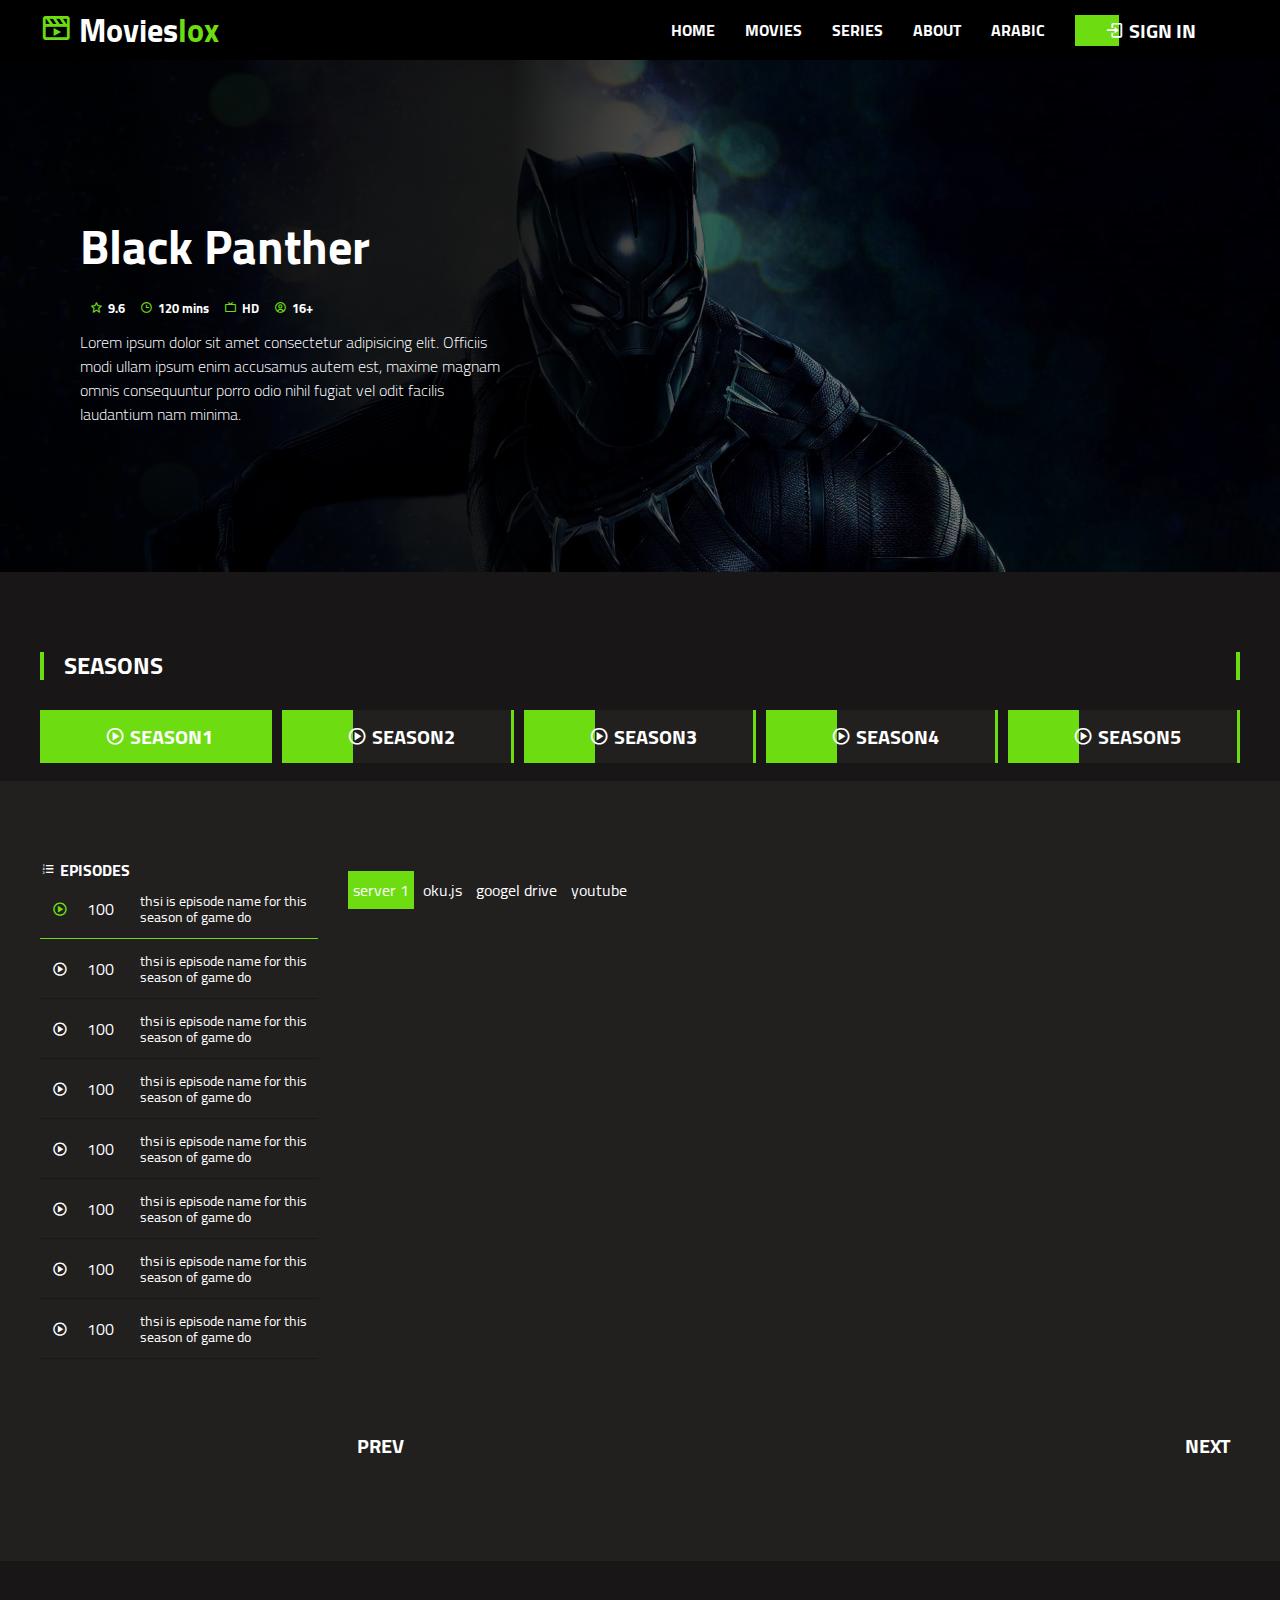
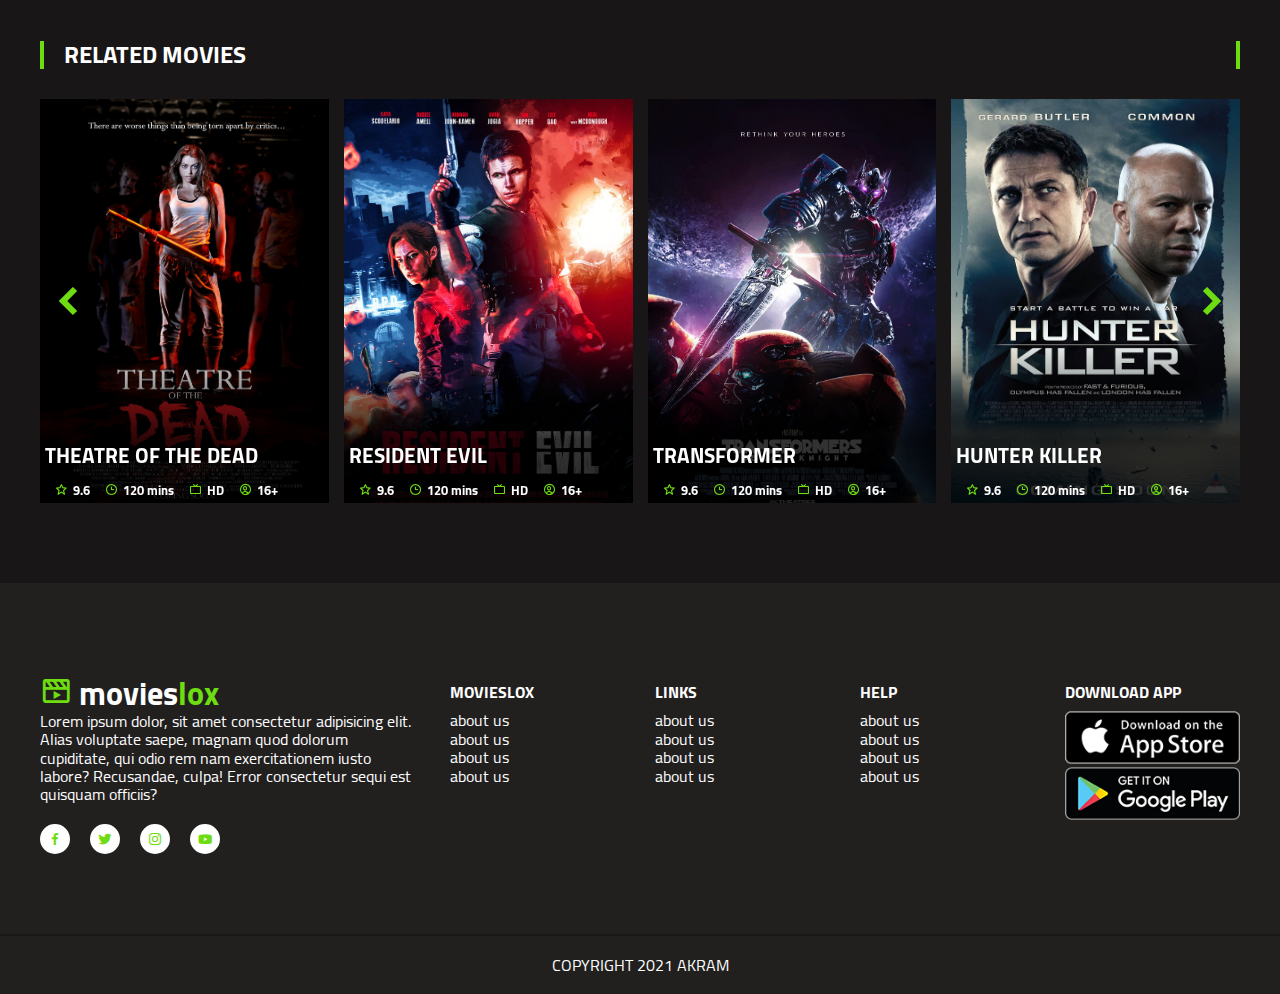
<file: movie.html>
<!DOCTYPE html>
<html lang="en">
<head>
    <meta charset="UTF-8">
    <meta http-equiv="X-UA-Compatible" content="IE=edge">
    <meta name="viewport" content="width=device-width, initial-scale=1.0">
    <title>MOVIESLOX</title>
    <!-- css include -->
        <!-- normalize  -->
        <link rel="stylesheet" href="css/normalize.css">
        <!-- end normalize  -->
        <!-- fonts  -->
        <link rel="stylesheet" href="css/fonts.css">
        <!-- end fonts  -->
        <link rel="stylesheet" href="css/bootstrap-grid.min.css">
        <!-- box icons  -->
        <link href='https://unpkg.com/boxicons@2.0.7/css/boxicons.min.css' rel='stylesheet'>
        <!-- end box icons  -->
        <!-- owl carousel  -->
        <link rel="stylesheet" href="https://cdnjs.cloudflare.com/ajax/libs/OwlCarousel2/2.3.4/assets/owl.carousel.min.css"
         integrity="sha512-tS3S5qG0BlhnQROyJXvNjeEM4UpMXHrQfTGmbQ1gKmelCxlSEBUaxhRBj/EFTzpbP4RVSrpEikbmdJobCvhE3g=="
          crossorigin="anonymous" />
        <!-- end owl carousel  -->
        <!-- main  -->
        <link rel="stylesheet" href="css/main.css">
        <!-- end main  -->
    <!-- end css include  -->
  
</head>
<body>
    <!-- nav  -->
    <div class="nav-wrapper">
        <div class="container">
            <div class="nav">
                <!-- logo  -->
                <a href="#" class="logo">
                    <i class='bx bx-movie-play flip-rtl  bx-tada main-color'></i>
                    <span>movies</span><span class="main-color">lox</span>
                </a>
                <!-- end logo  -->
                <!-- menu  -->
                <ul class="nav-menu" id="nav-menu">
                    <li><a class="c-n-item" href="#Home">Home</a></li>
                    <li>
                        <a class="c-n-item" href="#Genre">movies</a>
                        <div class="c-n-i-dropDown">
                            <a href="#" class="list-group-item">action</a>
                            <a href="#" class="list-group-item">action</a>
                            <a href="#" class="list-group-item">action</a>
                            <a href="#" class="list-group-item">action</a>
                            <a href="#" class="list-group-item">action</a>

                        </div>
                    </li>
                    <li><a class="c-n-item" href="#Series">Series</a></li>
                    <li>
                        <a class="c-n-item" href="#About">About</a>

                    </li>
                    <li><a class="c-n-item"  href="rtl/index.html">arabic</a></li>
                    <li>
                        <a href="#Singin" class="btn btn-hover c-n-item">
                            <i class='bx bx-log-in flip-rtl' ></i>
                            <span>Sign in</span>
                        </a>
                    </li>
                </ul>
                <!-- end menu  -->
                <!-- mobile menu toggle  -->
                <div class="hamburger-menu" id="hamburger-menu">
                    <div class="hamburger"></div>
                </div>
                <!-- end mobile menu toggle  -->
            </div>
        </div>
    </div>
    <!-- end nav  -->
    <!-- movie-slide  -->
    <div class="movie-slide">
        <!-- slide item  -->
        <div class="slide-item ">
            <img src="images/black-banner.png" alt="">
            <div class="overlay"></div>
            <div class="slide-item-content">
                <div class="item-content-wrapper">
                    <div class="item-content item-content-title  ">black panther</div>
                    <div class="item-content-infos  ">
                        <div class="item-content-info  rating">
                            <i class="bx bx-star flip-rtl"></i>
                            <span>9.6</span>
                        </div>
                        <div class="item-content-info time">
                            <i class="bx bx-time flip-rtl"></i>
                            <span>120 mins</span>
                        </div>
                        <div class="item-content-info resolution">
                            <i class='bx bx-tv flip-rtl'></i>
                            <span>hd</span>
                        </div>
                        <div class="item-content-info age-restriction">
                            <i class='bx bx-user-circle flip-rtl'></i>
                            <span>16+</span>
                        </div>
                    </div>
                    <div class="item-content-description  ">
                        Lorem ipsum dolor sit amet consectetur adipisicing elit.
                        Officiis modi ullam ipsum enim accusamus autem est,
                        maxime magnam omnis consequuntur porro odio
                        nihil fugiat vel odit facilis laudantium nam minima.
                    </div>
             
                </div>
            </div>
        </div>
        <!-- end slide item  -->
    </div>
    <!-- end movie-slide -->
    <!-- seasons  slid  -->
        
    <div class="section">
        <div class="container">
            <div class="section-header">
                seasons
            </div>
            <div id="seasons-slid" class="owl-carousel ">
                <a href="#" class="season-item btn btn-hover active">
                    <i class="bx bx-play-circle flip-rtl"></i>
                    <span>season</span><span class="num">1</span>
                </a>                
                <a href="#" class="season-item btn btn-hover">
                    <i class="bx bx-play-circle flip-rtl"></i>
                    <span>season</span><span class="num">2</span>
                </a>                
                <a href="#" class="season-item btn btn-hover">
                    <i class="bx bx-play-circle flip-rtl"></i>
                    <span>season</span><span class="num">3</span>
                </a>                
                <a href="#" class="season-item btn btn-hover">
                    <i class="bx bx-play-circle flip-rtl"></i>
                    <span>season</span><span class="num">4</span>
                </a>                
                <a href="#" class="season-item btn btn-hover">
                    <i class="bx bx-play-circle flip-rtl"></i>
                    <span>season</span><span class="num">5</span>
                </a>                
                <a href="#" class="season-item btn btn-hover">
                    <i class="bx bx-play-circle flip-rtl"></i>
                    <span>season</span><span class="num">6</span>
                </a>                
                <a href="#" class="season-item btn btn-hover">
                    <i class="bx bx-play-circle flip-rtl"></i>
                    <span>season</span><span class="num">7</span>
                </a>                
                <a href="#" class="season-item btn btn-hover">
                    <i class="bx bx-play-circle flip-rtl"></i>
                    <span>season</span><span class="num">8</span>
                </a>                
                <a href="#" class="season-item btn btn-hover">
                    <i class="bx bx-play-circle flip-rtl"></i>
                    <span>season</span><span class="num">9</span>
                </a>                
                <a href="#" class="season-item btn btn-hover">
                    <i class="bx bx-play-circle flip-rtl"></i>
                    <span>season</span><span class="num">10</span>
                </a>                
                <a href="#" class="season-item btn btn-hover">
                    <i class="bx bx-play-circle flip-rtl"></i>
                    <span>season</span><span class="num">11</span>
                </a>                
                <a href="#" class="season-item btn btn-hover">
                    <i class="bx bx-play-circle flip-rtl"></i>
                    <span>season</span><span class="num">12</span>
                </a>                
                <a href="#" class="season-item btn btn-hover">
                    <i class="bx bx-play-circle flip-rtl"></i>
                    <span>season</span><span class="num">133</span>
                </a>                
            </div>
        </div>
    </div>
    <!-- end  Seasons  slid   -->
    <!-- watch-section  -->
    <div class="watch-section section">
        <div class="container">
            <div class="row reverse-col-md">
                <!-- episodes  -->
                <div class=" col-lg-3">
                    <div class="episodes">
                        <div class="title">
                            <i class='bx bx-list-ol'></i>
                            <span>episodes</span>
                        </div>
                        <div class="episodes-list">
                            <ul>
                                <li>
                                    <a href="#" class="active">
                                       <div class="episode-name">thsi is episode name for this season of game do </div>
                                       <span class="episode-number">100</span>
                                       <span class="paly-icon">
                                            <i class="bx bx-play-circle flip-rtl"></i>
                                       </span>
                                    </a>
                                </li>
                                <li>
                                    <a href="#">
                                       <div class="episode-name">thsi is episode name for this season of game do </div>
                                       <span class="episode-number">100</span>
                                       <span class="paly-icon">
                                            <i class="bx bx-play-circle flip-rtl"></i>
                                       </span>
                                    </a>
                                </li>
                                <li>
                                    <a href="#">
                                       <div class="episode-name">thsi is episode name for this season of game do </div>
                                       <span class="episode-number">100</span>
                                       <span class="paly-icon">
                                            <i class="bx bx-play-circle flip-rtl"></i>
                                       </span>
                                    </a>
                                </li>
                                <li>
                                    <a href="#">
                                       <div class="episode-name">thsi is episode name for this season of game do </div>
                                       <span class="episode-number">100</span>
                                       <span class="paly-icon">
                                            <i class="bx bx-play-circle flip-rtl"></i>
                                       </span>
                                    </a>
                                </li>
                                <li>
                                    <a href="#">
                                       <div class="episode-name">thsi is episode name for this season of game do </div>
                                       <span class="episode-number">100</span>
                                       <span class="paly-icon">
                                            <i class="bx bx-play-circle flip-rtl"></i>
                                       </span>
                                    </a>
                                </li>
                                <li>
                                    <a href="#">
                                       <div class="episode-name">thsi is episode name for this season of game do </div>
                                       <span class="episode-number">100</span>
                                       <span class="paly-icon">
                                            <i class="bx bx-play-circle flip-rtl"></i>
                                       </span>
                                    </a>
                                </li>
                                <li>
                                    <a href="#">
                                       <div class="episode-name">thsi is episode name for this season of game do </div>
                                       <span class="episode-number">100</span>
                                       <span class="paly-icon">
                                            <i class="bx bx-play-circle flip-rtl"></i>
                                       </span>
                                    </a>
                                </li>
                                <li>
                                    <a href="#">
                                       <div class="episode-name">thsi is episode name for this season of game do </div>
                                       <span class="episode-number">100</span>
                                       <span class="paly-icon">
                                            <i class="bx bx-play-circle flip-rtl"></i>
                                       </span>
                                    </a>
                                </li>
                                <li>
                                    <a href="#">
                                       <div class="episode-name">thsi is episode name for this season of game do </div>
                                       <span class="episode-number">100</span>
                                       <span class="paly-icon">
                                            <i class="bx bx-play-circle flip-rtl"></i>
                                       </span>
                                    </a>
                                </li>
                                <li>
                                    <a href="#">
                                       <div class="episode-name">thsi is episode name for this season of game do </div>
                                       <span class="episode-number">100</span>
                                       <span class="paly-icon">
                                            <i class="bx bx-play-circle flip-rtl"></i>
                                       </span>
                                    </a>
                                </li>
                                <li>
                                    <a href="#">
                                       <div class="episode-name">thsi is episode name for this season of game do </div>
                                       <span class="episode-number">100</span>
                                       <span class="paly-icon">
                                            <i class="bx bx-play-circle flip-rtl"></i>
                                       </span>
                                    </a>
                                </li>
 
                            </ul>
                        </div>
                    </div>
                <!-- end episodes  -->
                </div>
                <div class=" col-lg-9">
                    <div class="row">
                        <div class="col-12">
                            <!-- servers  -->
                            <div class="embed-servers">
                                <div  data-link="https://movs4u.club/embed/6NuQSdhzZBFOV/" class="server-link active">
                                      server 1 
                                </div>
                                <div  data-link="https://ok.ru/videoembed/2228405865178" class="server-link">
                                    oku.js 
                                </div>
                                <div  data-link="https://uqload.com/embed-unfiybuk5ofu.html" class="server-link">
                                   googel drive 
                                </div>
                                <div   data-link="https://yastatic.net/yandex-video-player-iframe-api-bundles/1.0-5946/frame.html#post_message_config=true&amp;vsid=f1a37a417a16cc0271d9e56ad30221caad2807f2cb52xWEBx5946x1621367374&amp;from=dis" class="server-link">
                                    youtube 
                                </div>
                            </div>
                            <!-- end servers  -->
                        </div>
                    </div>
                    <div class="row">
                        <div class="col-12">
                            <!-- player  -->
                            <div id="embed-player" class="embed-player">
                                <iframe id="iframe-player" allowfullscreen="" src="https://movs4u.club/embed/6NuQSdhzZBFOV/"
                                class="iframe-player" width="100%" height="100%" frameborder="0"></iframe>
                            </div>
                            <!-- end player -->
                        </div>
                    </div>
                    <div class="row">
                        <div class="episodes-navigation">
                            <a href="#prev" class="btn">prev</a>
                            <a href="#next" class="btn">next</a>
                        </div>
                    </div>
                </div>
            </div>

        </div>
    </div>
    <!-- end watch section  -->
    <!-- related movies section  -->
    <div class="section">
        <div class="container">
            <div class="section-header">
                related movies
            </div>
            <div class="movies-slid carousel-nav-center owl-carousel">
                <!-- movie item  -->
                <a href="#" class="movie-item">
                    <img src="images/movies/theatre-dead.jpg" alt="">
                    <div class="movie-item-content">
                        <div class="movie-item-title">
                            theatre of the dead
                        </div>
                        <div class="item-content-infos ">
                            <div class="item-content-info  rating">
                                <i class="bx bx-star flip-rtl"></i>
                                <span>9.6</span>
                            </div>
                            <div class="item-content-info time">
                                <i class="bx bx-time flip-rtl"></i>
                                <span>120 mins</span>
                            </div>
                            <div class="item-content-info resolution">
                                <i class='bx bx-tv flip-rtl'></i>
                                <span>hd</span>
                            </div>
                            <div class="item-content-info age-restriction">
                                <i class='bx bx-user-circle flip-rtl'></i>
                                <span>16+</span>
                            </div>
                        </div>
                    </div>
                </a>
                <!-- end movie item  -->

                <!-- :::::::::::::::::::::: -->
                <!-- :::::::::::::::::::::::::: -->
                <!-- movie item  -->
                <a href="#" class="movie-item">
                    <img src="images/movies/resident-evil.jpg" alt="">
                    <div class="movie-item-content">
                        <div class="movie-item-title">
                            resident evil
                        </div>
                        <div class="item-content-infos ">
                            <div class="item-content-info  rating">
                                <i class="bx bx-star flip-rtl"></i>
                                <span>9.6</span>
                            </div>
                            <div class="item-content-info time">
                                <i class="bx bx-time flip-rtl"></i>
                                <span>120 mins</span>
                            </div>
                            <div class="item-content-info resolution">
                                <i class='bx bx-tv flip-rtl'></i>
                                <span>hd</span>
                            </div>
                            <div class="item-content-info age-restriction">
                                <i class='bx bx-user-circle flip-rtl'></i>
                                <span>16+</span>
                            </div>
                        </div>
                    </div>
                </a>
                <!-- movie item  -->
                <a href="#" class="movie-item">
                    <img src="images/movies/transformer.jpg" alt="">
                    <div class="movie-item-content">
                        <div class="movie-item-title">
                            transformer
                        </div>
                        <div class="item-content-infos ">
                            <div class="item-content-info  rating">
                                <i class="bx bx-star flip-rtl"></i>
                                <span>9.6</span>
                            </div>
                            <div class="item-content-info time">
                                <i class="bx bx-time flip-rtl"></i>
                                <span>120 mins</span>
                            </div>
                            <div class="item-content-info resolution">
                                <i class='bx bx-tv flip-rtl'></i>
                                <span>hd</span>
                            </div>
                            <div class="item-content-info age-restriction">
                                <i class='bx bx-user-circle flip-rtl'></i>
                                <span>16+</span>
                            </div>
                        </div>
                    </div>
                </a>
                <a href="#" class="movie-item">
                    <img src="images/movies/hunter-killer.jpg" alt="">
                    <div class="movie-item-content">
                        <div class="movie-item-title">
                            hunter killer
                        </div>
                        <div class="item-content-infos ">
                            <div class="item-content-info  rating">
                                <i class="bx bx-star flip-rtl"></i>
                                <span>9.6</span>
                            </div>
                            <div class="item-content-info time">
                                <i class="bx bx-time flip-rtl"></i>
                                <span>120 mins</span>
                            </div>
                            <div class="item-content-info resolution">
                                <i class='bx bx-tv flip-rtl'></i>
                                <span>hd</span>
                            </div>
                            <div class="item-content-info age-restriction">
                                <i class='bx bx-user-circle flip-rtl'></i>
                                <span>16+</span>
                            </div>
                        </div>
                    </div>
                </a>
                <a href="#" class="movie-item">
                    <img src="images/movies/love-roise.jpg" alt="">
                    <div class="movie-item-content">
                        <div class="movie-item-title">
                            love roise
                        </div>
                        <div class="item-content-infos ">
                            <div class="item-content-info  rating">
                                <i class="bx bx-star flip-rtl"></i>
                                <span>9.6</span>
                            </div>
                            <div class="item-content-info time">
                                <i class="bx bx-time flip-rtl"></i>
                                <span>120 mins</span>
                            </div>
                            <div class="item-content-info resolution">
                                <i class='bx bx-tv flip-rtl'></i>
                                <span>hd</span>
                            </div>
                            <div class="item-content-info age-restriction">
                                <i class='bx bx-user-circle flip-rtl'></i>
                                <span>16+</span>
                            </div>
                        </div>
                    </div>
                </a>
                <a href="#" class="movie-item">
                    <img src="images/movies/insidious.jpg" alt="">
                    <div class="movie-item-content">
                        <div class="movie-item-title">
                            insidious
                        </div>
                        <div class="item-content-infos ">
                            <div class="item-content-info  rating">
                                <i class="bx bx-star flip-rtl"></i>
                                <span>9.6</span>
                            </div>
                            <div class="item-content-info time">
                                <i class="bx bx-time flip-rtl"></i>
                                <span>120 mins</span>
                            </div>
                            <div class="item-content-info resolution">
                                <i class='bx bx-tv flip-rtl'></i>
                                <span>hd</span>
                            </div>
                            <div class="item-content-info age-restriction">
                                <i class='bx bx-user-circle flip-rtl'></i>
                                <span>16+</span>
                            </div>
                        </div>
                    </div>
                </a>
                <a href="#" class="movie-item">
                    <img src="images/movies/resident-evil.jpg" alt="">
                    <div class="movie-item-content">
                        <div class="movie-item-title">
                            resident evil
                        </div>
                        <div class="item-content-infos ">
                            <div class="item-content-info  rating">
                                <i class="bx bx-star flip-rtl"></i>
                                <span>9.6</span>
                            </div>
                            <div class="item-content-info time">
                                <i class="bx bx-time flip-rtl"></i>
                                <span>120 mins</span>
                            </div>
                            <div class="item-content-info resolution">
                                <i class='bx bx-tv flip-rtl'></i>
                                <span>hd</span>
                            </div>
                            <div class="item-content-info age-restriction">
                                <i class='bx bx-user-circle flip-rtl'></i>
                                <span>16+</span>
                            </div>
                        </div>
                    </div>
                </a>
                <!-- end movie item  -->
                <!-- :::::::::::::::::::::::::: -->
                <!-- :::::::::::::::::::::::::::: -->
            </div>
        </div>
    </div>
    <!-- end related movies section  -->
    <!-- footer section  -->
    <footer class="section">
        <div class="container">
            <div class="row">
                <div class="col-lg-4 col-md-6 col-sm-12">
                    <div class="content">
                        <!-- logo  -->
                        <a href="#" class="logo">
                            <i class='bx bx-movie-play flip-rtl  bx-tada main-color'></i>
                            <span>movies</span><span class="main-color">lox</span>
                        </a>
                        <!-- end logo  -->
                        <p>Lorem ipsum dolor, sit amet consectetur adipisicing elit. 
                            Alias voluptate saepe, magnam quod dolorum cupiditate, 
                            qui odio rem nam exercitationem iusto labore? Recusandae, 
                            culpa! Error consectetur sequi est quisquam officiis?
                        </p>
                        <div class="social-list">
                            <a href="#" class="social-item">
                                <i class="bx bxl-facebook "></i>
                            </a>
                            <a href="#" class="social-item">
                                <i class="bx bxl-twitter "></i>
                            </a>
                            <a href="#" class="social-item">
                                <i class="bx bxl-instagram "></i>
                            </a>
                            <a href="#" class="social-item">
                                <i class="bx bxl-youtube "></i>
                            </a>
                        </div>
                    </div>
                </div>
                <div class="col-lg-8 col-md-6 col-sm-12">
                    <div class="row">
                        <div class="col-lg-3 col-md-6 col-sm-12">
                            <div class="content">
                                <div class="wedget-title">movieslox</div>
                                <ul class="wedget-menu">
                                    <li><a href="#">about us</a></li>
                                    <li><a href="#">about us</a></li>
                                    <li><a href="#">about us</a></li>
                                    <li><a href="#">about us</a></li>
                                </ul>
                            </div>
                        </div>
                        <div class="col-lg-3 col-md-6 col-sm-12">
                            <div class="content">
                                <div class="wedget-title">links</div>
                                <ul class="wedget-menu">
                                    <li><a href="#">about us</a></li>
                                    <li><a href="#">about us</a></li>
                                    <li><a href="#">about us</a></li>
                                    <li><a href="#">about us</a></li>
                                </ul>
                            </div>
                        </div>
                        <div class="col-lg-3 col-md-6 col-sm-12">
                            <div class="content">
                                <div class="wedget-title">help</div>
                                <ul class="wedget-menu">
                                    <li><a href="#">about us</a></li>
                                    <li><a href="#">about us</a></li>
                                    <li><a href="#">about us</a></li>
                                    <li><a href="#">about us</a></li>
                                </ul>
                            </div>
                        </div>
                        <div class="col-lg-3 col-md-6 col-sm-12">
                            <div class="content">
                                <div class="wedget-title">download app</div>
                                <ul class="wedget-menu">
                                    <li><a href="#"><img src="images/app-store.png" alt=""></a></li>
                                    <li><a href="#"><img src="images/google-play.png" alt=""></a></li>
                                </ul>
                            </div>
                        </div>
                    </div>
                </div>

            </div>
        </div>

    </footer>
    <!-- end footer section  -->
    <!-- copyright section  -->
    <div class="copyright">
        copyright 2021 <a href="https://github.com/1akram" target="_blank" >akram</a>
    </div>
    <!-- end copyright section  -->
 


 








    <!-- js include  -->
        <!-- jquery  -->
        <script src="js/jQuery/jquery-3.6.0.min.js"></script>
        <!-- end jquery  -->
        <!-- owl carousel  -->
        <script src="https://cdnjs.cloudflare.com/ajax/libs/OwlCarousel2/2.3.4/owl.carousel.min.js"
         integrity="sha512-bPs7Ae6pVvhOSiIcyUClR7/q2OAsRiovw4vAkX+zJbw3ShAeeqezq50RIIcIURq7Oa20rW2n2q+fyXBNcU9lrw=="
         crossorigin="anonymous"></script>
        <!-- end owl carousel  -->
        <!-- main  -->
        <script src="js/main.js"></script>
        <!-- end main  -->
        <script>

        </script>
    <!-- end js include  -->
</body>
</html>
</file>
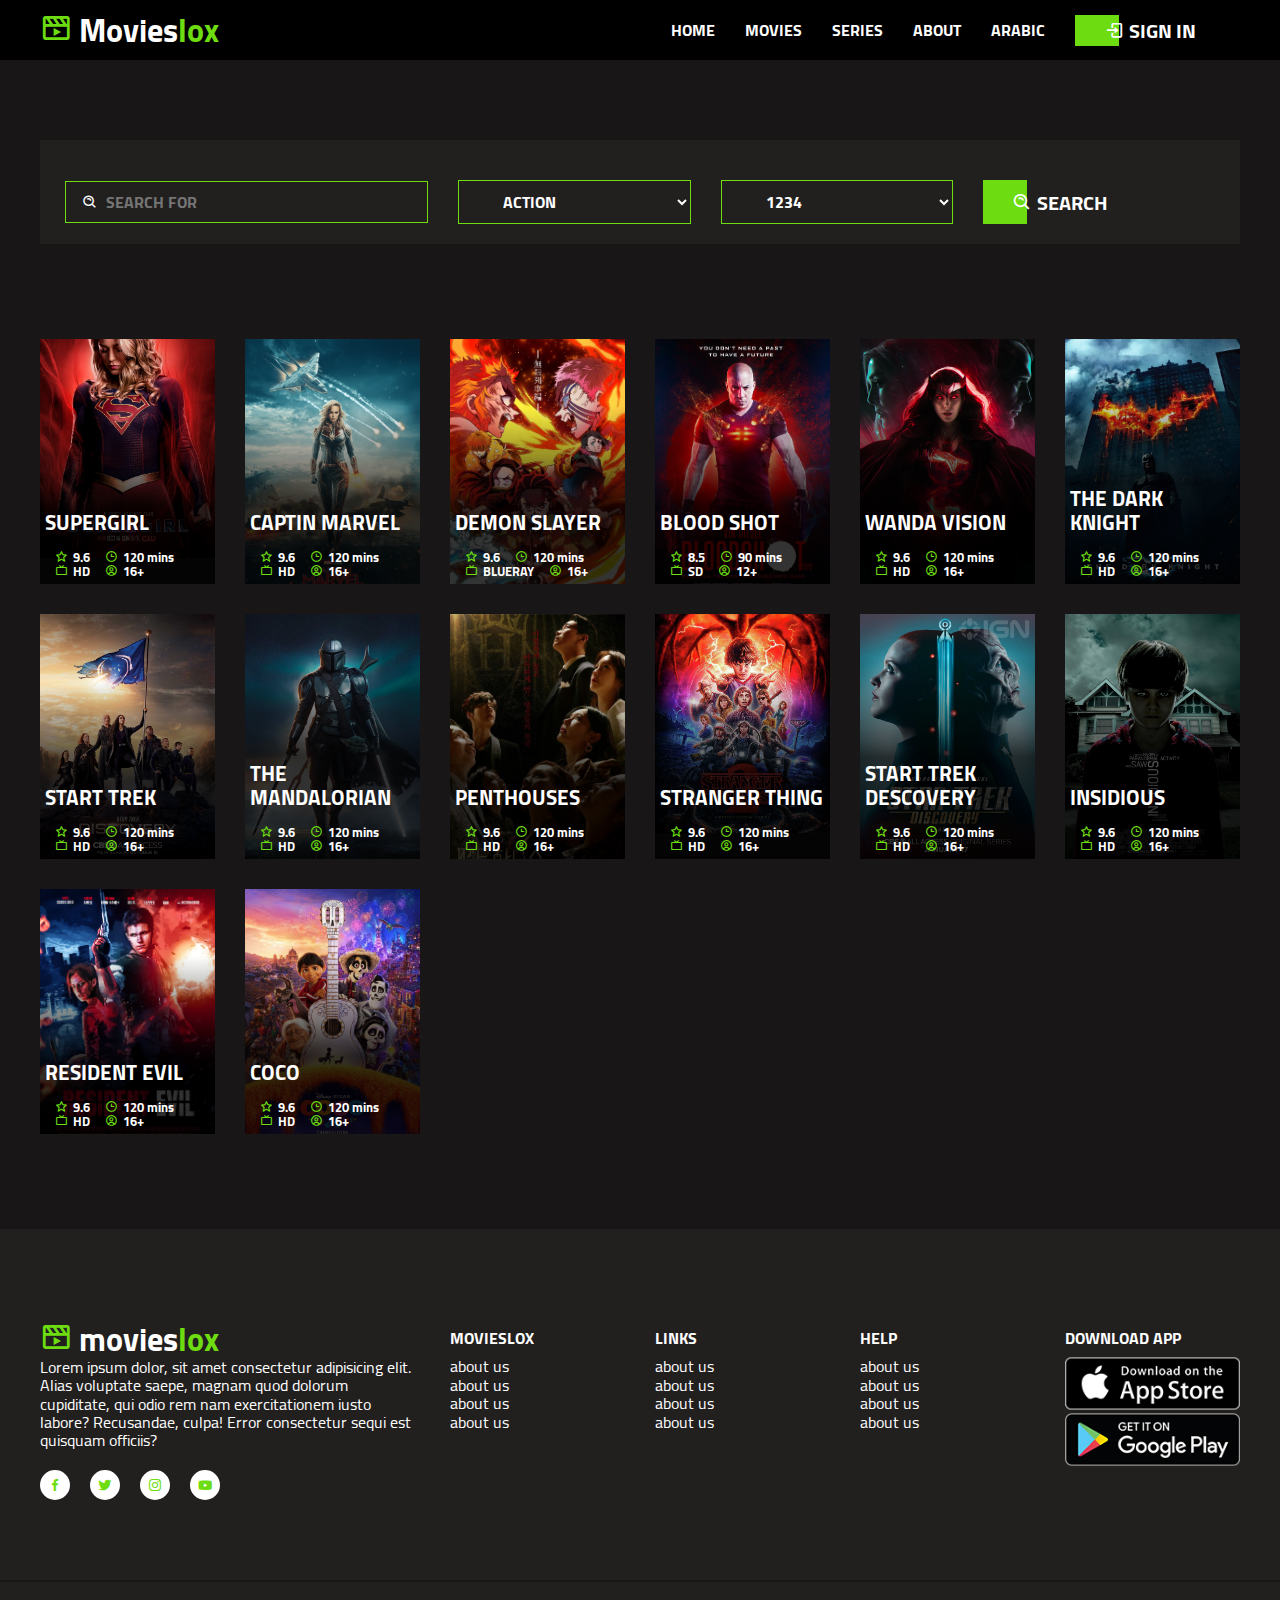
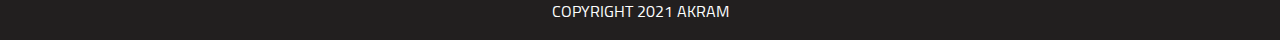
<file: searchMovies.html>
<!DOCTYPE html>
<html lang="en">
<head>
    <meta charset="UTF-8">
    <meta http-equiv="X-UA-Compatible" content="IE=edge">
    <meta name="viewport" content="width=device-width, initial-scale=1.0">
    <title>MOVIESLOX</title>
    <!-- css include -->
        <!-- normalize  -->
        <link rel="stylesheet" href="css/normalize.css">
        <!-- end normalize  -->
        <!-- fonts  -->
        <link rel="stylesheet" href="css/fonts.css">
        <!-- end fonts  -->
        <link rel="stylesheet" href="css/bootstrap-grid.min.css">
        <!-- box icons  -->
        <link href='https://unpkg.com/boxicons@2.0.7/css/boxicons.min.css' rel='stylesheet'>
        <!-- end box icons  -->
        <!-- owl carousel  -->
        <link rel="stylesheet" href="https://cdnjs.cloudflare.com/ajax/libs/OwlCarousel2/2.3.4/assets/owl.carousel.min.css"
         integrity="sha512-tS3S5qG0BlhnQROyJXvNjeEM4UpMXHrQfTGmbQ1gKmelCxlSEBUaxhRBj/EFTzpbP4RVSrpEikbmdJobCvhE3g=="
          crossorigin="anonymous" />
        <!-- end owl carousel  -->
        <!-- main  -->
        <link rel="stylesheet" href="css/main.css">
        <!-- end main  -->
    <!-- end css include  -->
  
</head>
<body>
    <!-- nav  -->
    <div class="nav-wrapper">
        <div class="container">
            <div class="nav">
                <!-- logo  -->
                <a href="#" class="logo">
                    <i class='bx bx-movie-play flip-rtl  bx-tada main-color'></i>
                    <span>movies</span><span class="main-color">lox</span>
                </a>
                <!-- end logo  -->

                <!-- menu  -->
                <ul class="nav-menu" id="nav-menu">
                    <li><a class="c-n-item" href="#Home">Home</a></li>
                    <li>
                        <a class="c-n-item" href="#Genre">movies</a>
                        <div class="c-n-i-dropDown">
                            <a href="#" class="list-group-item">action</a>
                            <a href="#" class="list-group-item">action</a>
                            <a href="#" class="list-group-item">action</a>
                            <a href="#" class="list-group-item">action</a>
                            <a href="#" class="list-group-item">action</a>

                        </div>
                    </li>
                    <li><a class="c-n-item" href="#Series">Series</a></li>
                    <li>
                        <a class="c-n-item" href="#About">About</a>

                    </li>
                    <li><a class="c-n-item"  href="rtl/index.html">arabic</a></li>
                    <li>
                        <a href="#Singin" class="btn btn-hover c-n-item">
                            <i class='bx bx-log-in flip-rtl' ></i>
                            <span>Sign in</span>
                        </a>
                    </li>
                </ul>
                <!-- end menu  -->
                
                <!-- mobile menu toggle  -->
                <div class="hamburger-menu" id="hamburger-menu">
                    <div class="hamburger"></div>
                </div>
                <!-- end mobile menu toggle  -->
            </div>
        </div>
    </div>
    <!-- end nav  -->
    <!-- search bar section  -->
    <div class="section">
        <div class="container">
            <div class="search-bar">
                <form action="#" id="search-form"></form>
                <div class="col-sm-12 col-md-4">
                    <div class="search-field">
                        <i class='bx bx-search-alt'></i>
                        <input type="text" name="text" placeholder="search for" form="search-form">
                    </div>
                </div>
                <div class="col-sm-12 col-md-8">
                    <div class="row">
                        <div class="col-xs-12 col-sm-4">
                            <div class="type-field">
                                <select name="type" form="search-form"  >
                                    <option value="A">Action</option>
                                    <option value="A">sci-fi</option>
                                    <option value="A">drama</option>
                                    <option value="A">comedy</option>
                                    <option value="A">crame</option>
                                </select>
                            </div>
                        </div>
                        <div class="col-xs-12 col-sm-4">
                            <div class="year-field">
                                <select name="year"  form="search-form" >
                                    <option value="A">1234</option>
                                    <option value="A">3232</option>
                                    <option value="A">1999</option>
                                    <option value="A">2012</option>
                                    <option value="A">2143</option>
                                </select>
                            </div>
                        </div>
                        <div class="col-xs-12 col-sm-4">
                            <div class="submit-field btn btn-hover">
                                <i class='bx bx-search-alt'></i>
                                <input type="submit"   form="search-form" value="search">
                            </div>
                        </div>
                    </div>
                </div>
            </div>
        </div>
    </div>
    <!-- end search bar section -->
    <!-- search result section  -->
    <div class="section">
        <div class="container">
            <div class="row movies-search-result">

                <!-- movie item  -->
                <div class="col-6 col-xl-2 col-md-3 col-sm-6">
                    <div class="movie-item">
                        <a href="movie.html">
                            <img src="images/series/supergirl.jpg" alt="">
                            <div class="movie-item-content">
                                <div class="movie-item-title">
                                    supergirl
                                </div>
                                <div class="item-content-infos ">
                                    <div class="item-content-info  rating">
                                        <i class="bx bx-star flip-rtl"></i>
                                        <span>9.6</span>
                                    </div>
                                    <div class="item-content-info time">
                                        <i class="bx bx-time flip-rtl"></i>
                                        <span>120 mins</span>
                                    </div>
                                    <div class="item-content-info resolution">
                                        <i class='bx bx-tv flip-rtl'></i>
                                        <span>hd</span>
                                    </div>
                                    <div class="item-content-info age-restriction">
                                        <i class='bx bx-user-circle flip-rtl'></i>
                                        <span>16+</span>
                                    </div>
                                </div>
                    
                            </div>
                        </a>
                    </div>
                </div>
                <!-- end movie item  -->
                <!-- movie item  -->
                <div class="col-6 col-xl-2 col-md-3 col-sm-6">
                    <div class="movie-item">
                        <a href="movie.html">
                            <img src="images/movies/captain-marvel.png" alt="">
                            <div class="movie-item-content">
                                <div class="movie-item-title">
                                    captin marvel
                                </div>
                                <div class="item-content-infos ">
                                    <div class="item-content-info  rating">
                                        <i class="bx bx-star flip-rtl"></i>
                                        <span>9.6</span>
                                    </div>
                                    <div class="item-content-info time">
                                        <i class="bx bx-time flip-rtl"></i>
                                        <span>120 mins</span>
                                    </div>
                                    <div class="item-content-info resolution">
                                        <i class='bx bx-tv flip-rtl'></i>
                                        <span>hd</span>
                                    </div>
                                    <div class="item-content-info age-restriction">
                                        <i class='bx bx-user-circle flip-rtl'></i>
                                        <span>16+</span>
                                    </div>
                                </div>
                            </div>
                        </a>
                    </div>
                </div>
                <!-- end movie item  -->
                <!-- movie item  -->
                <div class="col-6 col-xl-2 col-md-3 col-sm-6">
                    <div class="movie-item">
                        <a href="movie.html">
                            <img src="images/cartoons/demon-slayer.jpg" alt="">
                            <div class="movie-item-content">
                                <div class="movie-item-title">
                                    demon slayer
                                </div>
                                <div class="item-content-infos ">
                                    <div class="item-content-info  rating">
                                        <i class="bx bx-star flip-rtl"></i>
                                        <span>9.6</span>
                                    </div>
                                    <div class="item-content-info time">
                                        <i class="bx bx-time flip-rtl"></i>
                                        <span>120 mins</span>
                                    </div>
                                    <div class="item-content-info resolution">
                                        <i class='bx bx-tv flip-rtl'></i>
                                        <span>blueray</span>
                                    </div>
                                    <div class="item-content-info age-restriction">
                                        <i class='bx bx-user-circle flip-rtl'></i>
                                        <span>16+</span>
                                    </div>
                                </div>
        
                            </div>
                        </a>
                    </div>
                </div>
                <!-- end movie item  -->
                <!-- movie item  -->
                <div class="col-6 col-xl-2 col-md-3 col-sm-6">
                    <div class="movie-item">
                        <a href="movie.html">
                            <img src="images/movies/blood-shot.jpg" alt="">
                            <div class="movie-item-content">
                                <div class="movie-item-title">
                                    blood shot
                                </div>
                                <div class="item-content-infos ">
                                    <div class="item-content-info  rating">
                                        <i class="bx bx-star flip-rtl"></i>
                                        <span>8.5</span>
                                    </div>
                                    <div class="item-content-info time">
                                        <i class="bx bx-time flip-rtl"></i>
                                        <span>90 mins</span>
                                    </div>
                                    <div class="item-content-info resolution">
                                        <i class='bx bx-tv flip-rtl'></i>
                                        <span>sd</span>
                                    </div>
                                    <div class="item-content-info age-restriction">
                                        <i class='bx bx-user-circle flip-rtl'></i>
                                        <span>12+</span>
                                    </div>
                                </div>
        
                            </div>
                        </a>
                    </div>
                </div>
                <!-- end movie item  -->
                <!-- movie item  -->
                <div class="col-6 col-xl-2 col-md-3 col-sm-6">
                    <div class="movie-item">
                        <a href="movie.html">
                            <img src="images/series/wanda.png" alt="">
                            <div class="movie-item-content">
                                <div class="movie-item-title">
                                    wanda vision
                                </div>
                                <div class="item-content-infos ">
                                    <div class="item-content-info  rating">
                                        <i class="bx bx-star flip-rtl"></i>
                                        <span>9.6</span>
                                    </div>
                                    <div class="item-content-info time">
                                        <i class="bx bx-time flip-rtl"></i>
                                        <span>120 mins</span>
                                    </div>
                                    <div class="item-content-info resolution">
                                        <i class='bx bx-tv flip-rtl'></i>
                                        <span>hd</span>
                                    </div>
                                    <div class="item-content-info age-restriction">
                                        <i class='bx bx-user-circle flip-rtl'></i>
                                        <span>16+</span>
                                    </div>
                                </div>
        
                            </div>
                        </a>
                    </div>
                </div>
                <!-- end movie item  -->
                <!-- movie item  -->
                <div class="col-6 col-xl-2 col-md-3 col-sm-6">
                    <div class="movie-item">
                        <a href="movie.html">
                            <img src="images/movies/bat-man.jpg" alt="">
                            <div class="movie-item-content">
                                <div class="movie-item-title">
                                    the dark knight
                                </div>
                                <div class="item-content-infos ">
                                    <div class="item-content-info  rating">
                                        <i class="bx bx-star flip-rtl"></i>
                                        <span>9.6</span>
                                    </div>
                                    <div class="item-content-info time">
                                        <i class="bx bx-time flip-rtl"></i>
                                        <span>120 mins</span>
                                    </div>
                                    <div class="item-content-info resolution">
                                        <i class='bx bx-tv flip-rtl'></i>
                                        <span>hd</span>
                                    </div>
                                    <div class="item-content-info age-restriction">
                                        <i class='bx bx-user-circle flip-rtl'></i>
                                        <span>16+</span>
                                    </div>
                                </div>
        
                            </div>
                        </a>
                    </div>
                </div>
                <!-- end movie item  -->
                <!-- movie item  -->
                <div class="col-6 col-xl-2 col-md-3 col-sm-6">
                    <div class="movie-item">
                        <a href="movie.html">
                            <img src="images/series/start-trek.jpeg" alt="">
                            <div class="movie-item-content">
                                <div class="movie-item-title">
                                    start trek
                                </div>
                                <div class="item-content-infos ">
                                    <div class="item-content-info  rating">
                                        <i class="bx bx-star flip-rtl"></i>
                                        <span>9.6</span>
                                    </div>
                                    <div class="item-content-info time">
                                        <i class="bx bx-time flip-rtl"></i>
                                        <span>120 mins</span>
                                    </div>
                                    <div class="item-content-info resolution">
                                        <i class='bx bx-tv flip-rtl'></i>
                                        <span>hd</span>
                                    </div>
                                    <div class="item-content-info age-restriction">
                                        <i class='bx bx-user-circle flip-rtl'></i>
                                        <span>16+</span>
                                    </div>
                                </div>
        
                            </div>
                        </a>
                    </div>
                </div>
                <!-- end movie item  -->
                <!-- movie item  -->
                <div class="col-6 col-xl-2 col-md-3 col-sm-6">
                    <div class="movie-item">
                        <a href="movie.html">
                            <img src="images/series/mandalorian.jpg" alt="">
                            <div class="movie-item-content">
                                <div class="movie-item-title">
                                    the mandalorian
                                </div>
                                <div class="item-content-infos ">
                                    <div class="item-content-info  rating">
                                        <i class="bx bx-star flip-rtl"></i>
                                        <span>9.6</span>
                                    </div>
                                    <div class="item-content-info time">
                                        <i class="bx bx-time flip-rtl"></i>
                                        <span>120 mins</span>
                                    </div>
                                    <div class="item-content-info resolution">
                                        <i class='bx bx-tv flip-rtl'></i>
                                        <span>hd</span>
                                    </div>
                                    <div class="item-content-info age-restriction">
                                        <i class='bx bx-user-circle flip-rtl'></i>
                                        <span>16+</span>
                                    </div>
                                </div>
                            </div>
                        </a>
                    </div>
                </div>
                <!-- end movie item  -->
                <!-- movie item  -->
                <div class="col-6 col-xl-2 col-md-3 col-sm-6">
                    <div class="movie-item">
                        <a href="movie.html">
                            <img src="images/series/penthouses.jpg" alt="">
                            <div class="movie-item-content">
                                <div class="movie-item-title">
                                    penthouses
                                </div>
                                <div class="item-content-infos ">
                                    <div class="item-content-info  rating">
                                        <i class="bx bx-star flip-rtl"></i>
                                        <span>9.6</span>
                                    </div>
                                    <div class="item-content-info time">
                                        <i class="bx bx-time flip-rtl"></i>
                                        <span>120 mins</span>
                                    </div>
                                    <div class="item-content-info resolution">
                                        <i class='bx bx-tv flip-rtl'></i>
                                        <span>hd</span>
                                    </div>
                                    <div class="item-content-info age-restriction">
                                        <i class='bx bx-user-circle flip-rtl'></i>
                                        <span>16+</span>
                                    </div>
                                </div>
                            </div>
                        </a>
                    </div>
                </div>
                <!-- end movie item  -->
                <!-- movie item  -->
                <div class="col-6 col-xl-2 col-md-3 col-sm-6">
                    <div class="movie-item">
                        <a href="movie.html">
                            <img src="images/series/stranger-thing.jpg" alt="">
                            <div class="movie-item-content">
                                <div class="movie-item-title">
                                    stranger thing
                                </div>
                                <div class="item-content-infos ">
                                    <div class="item-content-info  rating">
                                        <i class="bx bx-star flip-rtl"></i>
                                        <span>9.6</span>
                                    </div>
                                    <div class="item-content-info time">
                                        <i class="bx bx-time flip-rtl"></i>
                                        <span>120 mins</span>
                                    </div>
                                    <div class="item-content-info resolution">
                                        <i class='bx bx-tv flip-rtl'></i>
                                        <span>hd</span>
                                    </div>
                                    <div class="item-content-info age-restriction">
                                        <i class='bx bx-user-circle flip-rtl'></i>
                                        <span>16+</span>
                                    </div>
                                </div>
                            </div>
                        </a>
                    </div>
                </div>
                <!-- end movie item  -->
                <!-- movie item  -->
                <div class="col-6 col-xl-2 col-md-3 col-sm-6">
                    <div class="movie-item">
                        <a href="movie.html">
                            <img src="images/series/star-trek.jpg" alt="">
                            <div class="movie-item-content">
                                <div class="movie-item-title">
                                    start trek descovery
                                </div>
                                <div class="item-content-infos ">
                                    <div class="item-content-info  rating">
                                        <i class="bx bx-star flip-rtl"></i>
                                        <span>9.6</span>
                                    </div>
                                    <div class="item-content-info time">
                                        <i class="bx bx-time flip-rtl"></i>
                                        <span>120 mins</span>
                                    </div>
                                    <div class="item-content-info resolution">
                                        <i class='bx bx-tv flip-rtl'></i>
                                        <span>hd</span>
                                    </div>
                                    <div class="item-content-info age-restriction">
                                        <i class='bx bx-user-circle flip-rtl'></i>
                                        <span>16+</span>
                                    </div>
                                </div>
                            </div>
                        </a>
                    </div>
                </div>
                <!-- end movie item  -->
                <!-- movie item  -->
                <div class="col-6 col-xl-2 col-md-3 col-sm-6">
                    <div class="movie-item">
                        <a href="movie.html">
                            <img src="images/movies/insidious.jpg" alt="">
                            <div class="movie-item-content">
                                <div class="movie-item-title">
                                    insidious
                                </div>
                                <div class="item-content-infos ">
                                    <div class="item-content-info  rating">
                                        <i class="bx bx-star flip-rtl"></i>
                                        <span>9.6</span>
                                    </div>
                                    <div class="item-content-info time">
                                        <i class="bx bx-time flip-rtl"></i>
                                        <span>120 mins</span>
                                    </div>
                                    <div class="item-content-info resolution">
                                        <i class='bx bx-tv flip-rtl'></i>
                                        <span>hd</span>
                                    </div>
                                    <div class="item-content-info age-restriction">
                                        <i class='bx bx-user-circle flip-rtl'></i>
                                        <span>16+</span>
                                    </div>
                                </div>
                            </div>
                        </a>
                    </div>
                </div>
                <!-- end movie item  -->
                <!-- movie item  -->
                <div class="col-6 col-xl-2 col-md-3 col-sm-6">
                    <div class="movie-item">
                        <a href="movie.html">
                            <img src="images/movies/resident-evil.jpg" alt="">
                            <div class="movie-item-content">
                                <div class="movie-item-title">
                                    resident evil
                                </div>
                                <div class="item-content-infos ">
                                    <div class="item-content-info  rating">
                                        <i class="bx bx-star flip-rtl"></i>
                                        <span>9.6</span>
                                    </div>
                                    <div class="item-content-info time">
                                        <i class="bx bx-time flip-rtl"></i>
                                        <span>120 mins</span>
                                    </div>
                                    <div class="item-content-info resolution">
                                        <i class='bx bx-tv flip-rtl'></i>
                                        <span>hd</span>
                                    </div>
                                    <div class="item-content-info age-restriction">
                                        <i class='bx bx-user-circle flip-rtl'></i>
                                        <span>16+</span>
                                    </div>
                                </div>
                            </div>
                        </a>
                    </div>
                </div>
                <!-- end movie item  -->
                <!-- movie item  -->
                <div class="col-6 col-xl-2 col-md-3 col-sm-6">
                    <div class="movie-item">
                        <a href="movie.html">
                            <img src="images/cartoons/coco.jpg" alt="">
                            <div class="movie-item-content">
                                <div class="movie-item-title">
                                    coco
                                </div>
                                <div class="item-content-infos ">
                                    <div class="item-content-info  rating">
                                        <i class="bx bx-star flip-rtl"></i>
                                        <span>9.6</span>
                                    </div>
                                    <div class="item-content-info time">
                                        <i class="bx bx-time flip-rtl"></i>
                                        <span>120 mins</span>
                                    </div>
                                    <div class="item-content-info resolution">
                                        <i class='bx bx-tv flip-rtl'></i>
                                        <span>hd</span>
                                    </div>
                                    <div class="item-content-info age-restriction">
                                        <i class='bx bx-user-circle flip-rtl'></i>
                                        <span>16+</span>
                                    </div>
                                </div>
                            </div>
                        </a>
                    </div>
                </div>
                <!-- end movie item  -->
            </div>
        </div>
    </div>
    <!-- end search result section -->

    <!-- footer section  -->
    <footer class="section">
        <div class="container">
            <div class="row">
                <div class="col-lg-4 col-md-6 col-sm-12">
                    <div class="content">
                        <!-- logo  -->
                        <a href="#" class="logo">
                            <i class='bx bx-movie-play flip-rtl  bx-tada main-color'></i>
                            <span>movies</span><span class="main-color">lox</span>
                        </a>
                        <!-- end logo  -->
                        <p>Lorem ipsum dolor, sit amet consectetur adipisicing elit. 
                            Alias voluptate saepe, magnam quod dolorum cupiditate, 
                            qui odio rem nam exercitationem iusto labore? Recusandae, 
                            culpa! Error consectetur sequi est quisquam officiis?
                        </p>
                        <div class="social-list">
                            <a href="#" class="social-item">
                                <i class="bx bxl-facebook "></i>
                            </a>
                            <a href="#" class="social-item">
                                <i class="bx bxl-twitter "></i>
                            </a>
                            <a href="#" class="social-item">
                                <i class="bx bxl-instagram "></i>
                            </a>
                            <a href="#" class="social-item">
                                <i class="bx bxl-youtube "></i>
                            </a>
                        </div>
                    </div>
                </div>
                <div class="col-lg-8 col-md-6 col-sm-12">
                    <div class="row">
                        <div class="col-lg-3 col-md-6 col-sm-12">
                            <div class="content">
                                <div class="wedget-title">movieslox</div>
                                <ul class="wedget-menu">
                                    <li><a href="#">about us</a></li>
                                    <li><a href="#">about us</a></li>
                                    <li><a href="#">about us</a></li>
                                    <li><a href="#">about us</a></li>
                                </ul>
                            </div>
                        </div>
                        <div class="col-lg-3 col-md-6 col-sm-12">
                            <div class="content">
                                <div class="wedget-title">links</div>
                                <ul class="wedget-menu">
                                    <li><a href="#">about us</a></li>
                                    <li><a href="#">about us</a></li>
                                    <li><a href="#">about us</a></li>
                                    <li><a href="#">about us</a></li>
                                </ul>
                            </div>
                        </div>
                        <div class="col-lg-3 col-md-6 col-sm-12">
                            <div class="content">
                                <div class="wedget-title">help</div>
                                <ul class="wedget-menu">
                                    <li><a href="#">about us</a></li>
                                    <li><a href="#">about us</a></li>
                                    <li><a href="#">about us</a></li>
                                    <li><a href="#">about us</a></li>
                                </ul>
                            </div>
                        </div>
                        <div class="col-lg-3 col-md-6 col-sm-12">
                            <div class="content">
                                <div class="wedget-title">download app</div>
                                <ul class="wedget-menu">
                                    <li><a href="#"><img src="images/app-store.png" alt=""></a></li>
                                    <li><a href="#"><img src="images/google-play.png" alt=""></a></li>
                                </ul>
                            </div>
                        </div>
                    </div>
                </div>

            </div>
        </div>

    </footer>
    <!-- end footer section  -->
    <!-- copyright section  -->
    <div class="copyright">
        copyright 2021 <a href="https://github.com/1akram" target="_blank" >akram</a>
    </div>
    <!-- end copyright section  -->
 


 








    <!-- js include  -->
        <!-- jquery  -->
        <script src="js/jQuery/jquery-3.6.0.min.js"></script>
        <!-- end jquery  -->
        <!-- owl carousel  -->
        <script src="https://cdnjs.cloudflare.com/ajax/libs/OwlCarousel2/2.3.4/owl.carousel.min.js"
         integrity="sha512-bPs7Ae6pVvhOSiIcyUClR7/q2OAsRiovw4vAkX+zJbw3ShAeeqezq50RIIcIURq7Oa20rW2n2q+fyXBNcU9lrw=="
         crossorigin="anonymous"></script>
        <!-- end owl carousel  -->
        <!-- main  -->
        <script src="js/main.js"></script>
        <!-- end main  -->
     
    <!-- end js include  -->
</body>
</html>
</file>
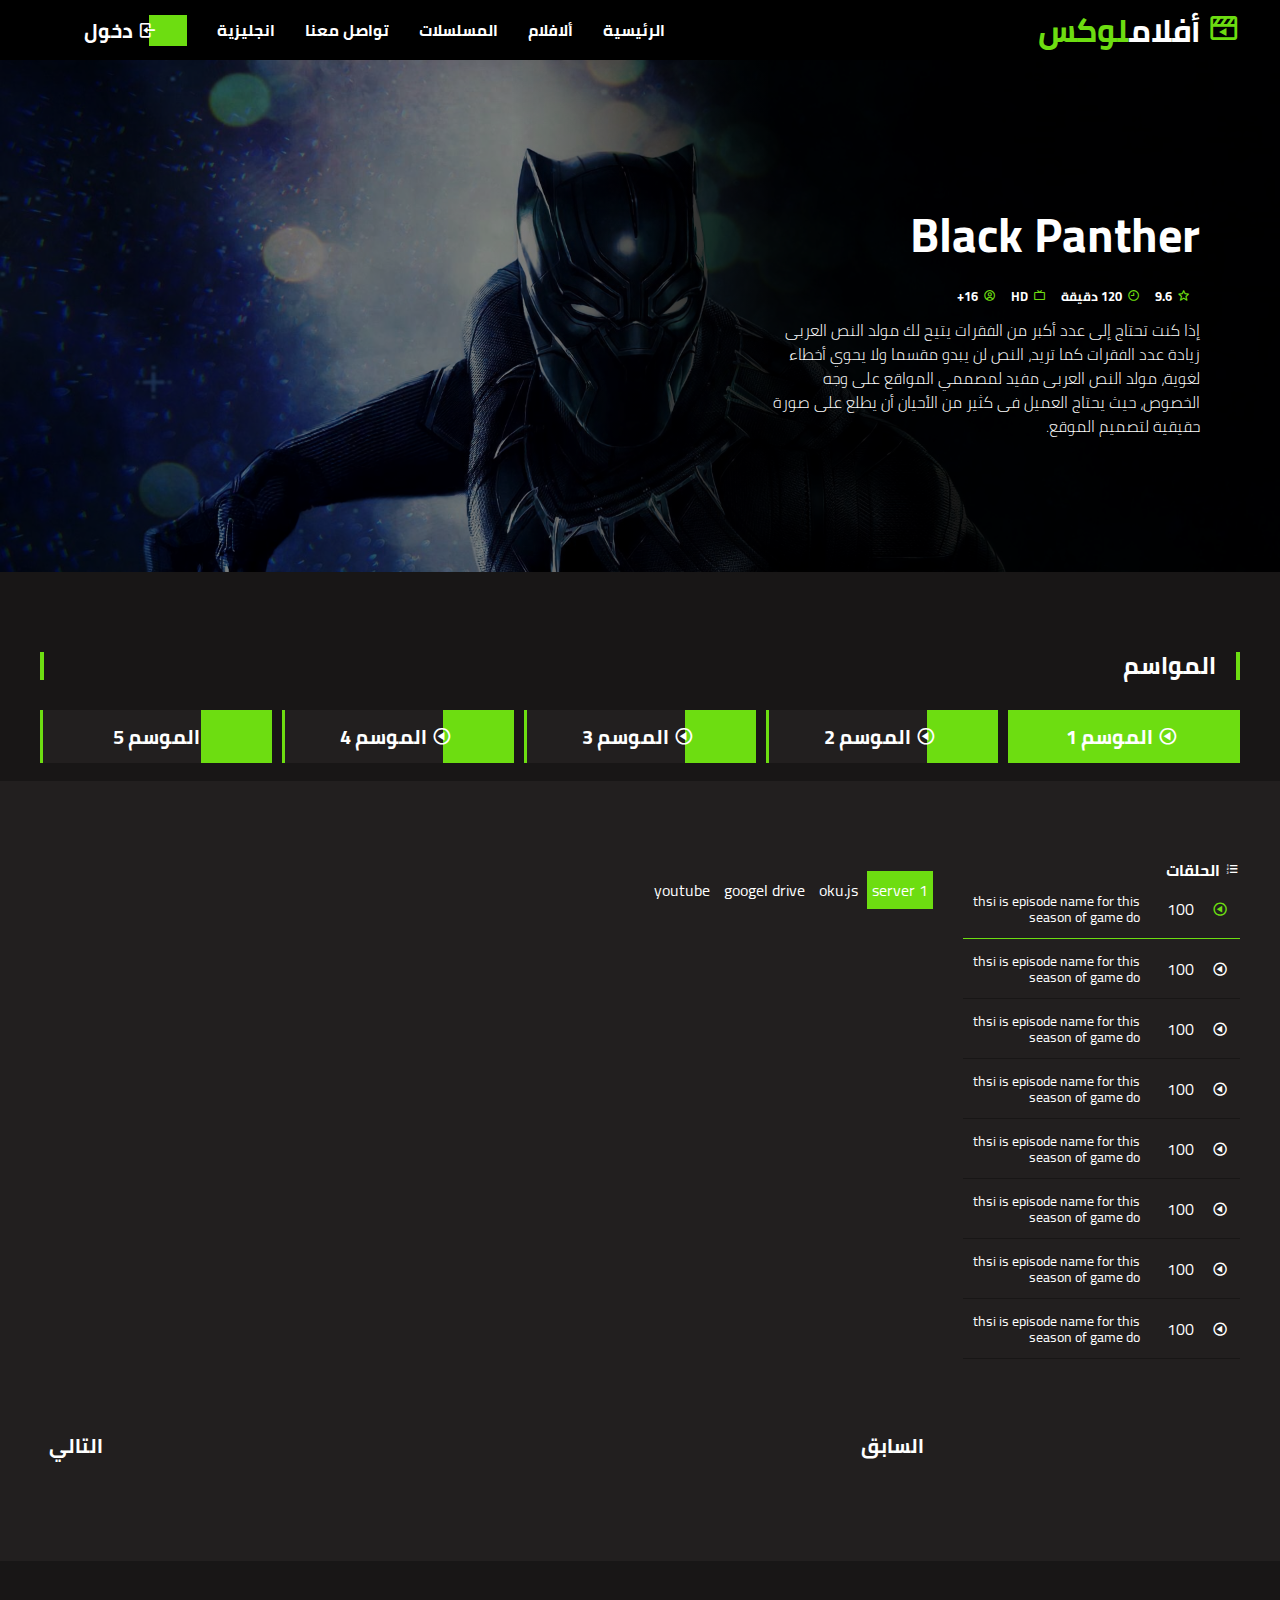
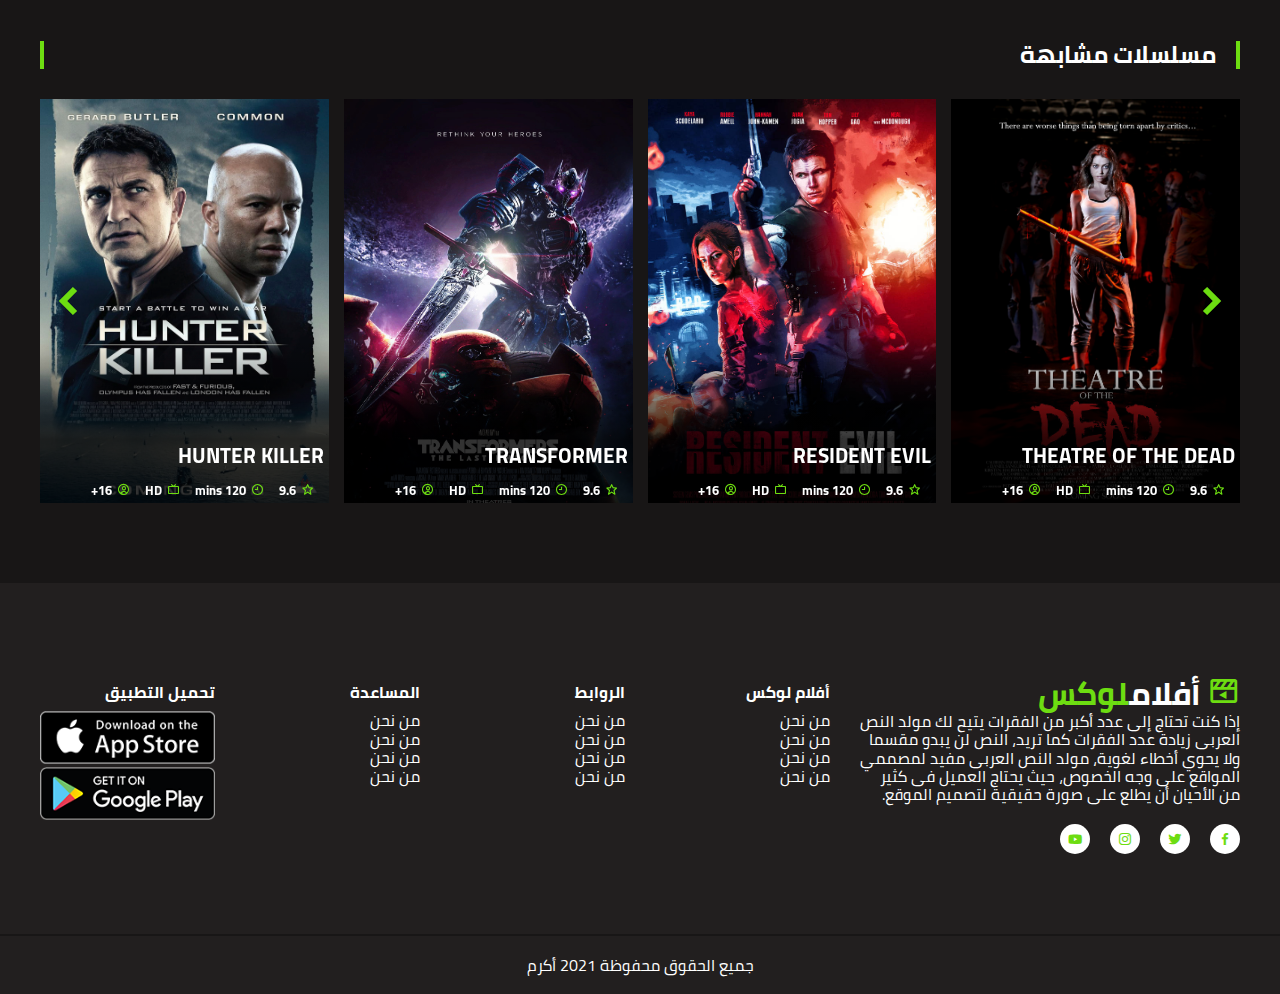
<file: rtl/movie.html>
<!DOCTYPE html>
<html lang="en">
<head>
    <meta charset="UTF-8">
    <meta http-equiv="X-UA-Compatible" content="IE=edge">
    <meta name="viewport" content="width=device-width, initial-scale=1.0">
    <title>MOVIESLOX</title>
    <!-- css include -->
        <!-- normalize  -->
        <link rel="stylesheet" href="../css/normalize.css">
        <!-- end normalize  -->
        <!-- fonts  -->
        <link rel="stylesheet" href="../css/fonts.css">
        <!-- end fonts  -->
        <link rel="stylesheet" href="../css/bootstrap-grid.min.css">
        <!-- box icons  -->
        <link href='https://unpkg.com/boxicons@2.0.7/css/boxicons.min.css' rel='stylesheet'>
        <!-- end box icons  -->
        <!-- owl carousel  -->
        <link rel="stylesheet" href="https://cdnjs.cloudflare.com/ajax/libs/OwlCarousel2/2.3.4/assets/owl.carousel.min.css"
         integrity="sha512-tS3S5qG0BlhnQROyJXvNjeEM4UpMXHrQfTGmbQ1gKmelCxlSEBUaxhRBj/EFTzpbP4RVSrpEikbmdJobCvhE3g=="
          crossorigin="anonymous" />
        <!-- end owl carousel  -->
        <!-- main  -->
        <link rel="stylesheet" href="../css/main.css">
        <!-- end main  -->
        <!-- rtl  -->
        <link rel="stylesheet" href="../css/rtl.css">
        <!-- end rtl  -->
    <!-- end css include  -->
  
</head>
<body>
    <!-- nav  -->
    <div class="nav-wrapper">
        <div class="container">
            <div class="nav">
                <!-- logo  -->
                <a href="#" class="logo">
                    <i class='bx bx-movie-play flip-rtl  bx-tada main-color'></i>
                    <span>أفلام</span><span class="main-color">لوكس</span>
                </a>
                <!-- end logo  -->
                <!-- menu  -->
                <ul class="nav-menu" id="nav-menu">
                    <li><a  class="c-n-item" href="#Home">الرئيسية</a></li>
                    <li>
                        <a class="c-n-item" href="#Genre">ألافلام</a>
                        <div class="c-n-i-dropDown">
                            <a href="#" class="list-group-item">اكشن</a>
                            <a href="#" class="list-group-item">اكشن</a>
                            <a href="#" class="list-group-item">اكشن</a>
                            <a href="#" class="list-group-item">اكشن</a>
                            <a href="#" class="list-group-item">اكشن</a>
                   
                        </div>
                    </li>
                    <li><a  class="c-n-item" href="#Movies">المسلسلات</a></li>
                    <li><a  class="c-n-item" href="#Series">تواصل معنا</a></li>
                    <li><a  class="c-n-item" href="../index.html">انجليزية</a></li>
                    <li>
                        <a  href="#Singin" class="btn btn-hover c-n-item">
                            <i class='bx bx-log-in flip-rtl' ></i>
                            <span>دخول</span>
                        </a>
                    </li>
                </ul>
                <!-- end menu  -->
                <!-- mobile menu toggle  -->
                <div class="hamburger-menu" id="hamburger-menu">
                    <div class="hamburger"></div>
                </div>
                <!-- end mobile menu toggle  -->
            </div>
        </div>
    </div>
    <!-- end nav  -->
    <!-- movie-slide  -->
    <div class="movie-slide">
        <!-- slide item  -->
        <div class="slide-item">
            <img src="../images/black-banner.png" alt="">
            <div class="overlay"></div>
            <div class="slide-item-content">
                <div class="item-content-wrapper">
                    <div class="item-content item-content-title ">black panther</div>
                    <div class="item-content-infos  ">
                        <div class="item-content-info  rating">
                            <i class="bx bx-star flip-rtl"></i>
                            <span>9.6</span>
                        </div>
                        <div class="item-content-info time">
                            <i class="bx bx-time flip-rtl"></i>
                            <span>120 دقيقة</span>
                        </div>
                        <div class="item-content-info resolution">
                            <i class='bx bx-tv flip-rtl'></i>
                            <span>hd</span>
                        </div>
                        <div class="item-content-info age-restriction">
                            <i class='bx bx-user-circle flip-rtl' ></i>
                            <span>16+</span>
                        </div>
                    </div>
                    <div class="item-content-description  ">
                        إذا كنت تحتاج إلى عدد أكبر من الفقرات يتيح لك مولد النص العربى زيادة عدد الفقرات كما تريد، 
                        النص لن يبدو مقسما ولا يحوي أخطاء لغوية، مولد النص العربى مفيد لمصممي المواقع على وجه الخصوص، 
                        حيث يحتاج العميل فى كثير من الأحيان أن يطلع على صورة حقيقية لتصميم الموقع.
                    </div>
                </div>
            </div>
        </div>
        <!-- end slide item  -->
    </div>
    <!-- end movie-slide -->
    <!-- seasons  slid  -->
        
    <div class="section">
        <div class="container">
            <div class="section-header">
                المواسم
            </div>
            <div id="seasons-slid" class="owl-carousel ">
                <a href="#" class="season-item btn btn-hover active">
                    <i class="bx bx-play-circle flip-rtl"></i>
                    <span>الموسم 1</span>
                </a>                
                <a href="#" class="season-item btn btn-hover">
                    <i class="bx bx-play-circle flip-rtl"></i>
                    <span>الموسم 2</span>
                </a>                
                <a href="#" class="season-item btn btn-hover">
                    <i class="bx bx-play-circle flip-rtl"></i>
                    <span>الموسم 3</span>
                </a>                
                <a href="#" class="season-item btn btn-hover">
                    <i class="bx bx-play-circle flip-rtl"></i>
                    <span>الموسم 4</span>
                </a>                
                <a href="#" class="season-item btn btn-hover">
                    <span>الموسم 5</span>
                </a>                
                <a href="#" class="season-item btn btn-hover">
                    <i class="bx bx-play-circle flip-rtl"></i>
                    <span>الموسم 6</span>
                </a>                
                <a href="#" class="season-item btn btn-hover">
                    <i class="bx bx-play-circle flip-rtl"></i>
                    <span>الموسم 7</span>
                </a>                
                <a href="#" class="season-item btn btn-hover">
                    <i class="bx bx-play-circle flip-rtl"></i>
                    <span>الموسم 8</span>
                </a>                
                <a href="#" class="season-item btn btn-hover">
                    <i class="bx bx-play-circle flip-rtl"></i>
                    <span>الموسم 9</span>
                </a>                
                <a href="#" class="season-item btn btn-hover">
                    <i class="bx bx-play-circle flip-rtl"></i>
                    <span>الموسم 10</span>
                </a>                
                <a href="#" class="season-item btn btn-hover">
                    <i class="bx bx-play-circle flip-rtl"></i>
                    <span>الموسم 11</span>
                </a>                
                <a href="#" class="season-item btn btn-hover">
                    <i class="bx bx-play-circle flip-rtl"></i>
                    <span>الموسم 12</span>
                </a>                
                <a href="#" class="season-item btn btn-hover">
                    <i class="bx bx-play-circle flip-rtl"></i>
                    <span>الموسم 13</span>

                </a>                
            </div>
        </div>
    </div>
    <!-- end  Seasons  slid   -->
    <!-- watch-section  -->
    <div class="watch-section section">
        <div class="container">
            <div class="row reverse-col-md">
                <!-- episodes  -->
                <div class=" col-lg-3">
                    <div class="episodes">
                        <div class="title">
                            <i class='bx bx-list-ol'></i>
                            <span>الحلقات</span>
                        </div>
                        <div class="episodes-list">
                            <ul>
                                <li>
                                    <a href="#" class="active">
                                       <div class="episode-name">thsi is episode name for this season of game do </div>
                                       <span class="episode-number">100</span>
                                       <span class="paly-icon">
                                            <i class="bx bx-play-circle flip-rtl"></i>
                                       </span>
                                    </a>
                                </li>
                                <li>
                                    <a href="#">
                                       <div class="episode-name">thsi is episode name for this season of game do </div>
                                       <span class="episode-number">100</span>
                                       <span class="paly-icon">
                                            <i class="bx bx-play-circle flip-rtl"></i>
                                       </span>
                                    </a>
                                </li>
                                <li>
                                    <a href="#">
                                       <div class="episode-name">thsi is episode name for this season of game do </div>
                                       <span class="episode-number">100</span>
                                       <span class="paly-icon">
                                            <i class="bx bx-play-circle flip-rtl"></i>
                                       </span>
                                    </a>
                                </li>
                                <li>
                                    <a href="#">
                                       <div class="episode-name">thsi is episode name for this season of game do </div>
                                       <span class="episode-number">100</span>
                                       <span class="paly-icon">
                                            <i class="bx bx-play-circle flip-rtl"></i>
                                       </span>
                                    </a>
                                </li>
                                <li>
                                    <a href="#">
                                       <div class="episode-name">thsi is episode name for this season of game do </div>
                                       <span class="episode-number">100</span>
                                       <span class="paly-icon">
                                            <i class="bx bx-play-circle flip-rtl"></i>
                                       </span>
                                    </a>
                                </li>
                                <li>
                                    <a href="#">
                                       <div class="episode-name">thsi is episode name for this season of game do </div>
                                       <span class="episode-number">100</span>
                                       <span class="paly-icon">
                                            <i class="bx bx-play-circle flip-rtl"></i>
                                       </span>
                                    </a>
                                </li>
                                <li>
                                    <a href="#">
                                       <div class="episode-name">thsi is episode name for this season of game do </div>
                                       <span class="episode-number">100</span>
                                       <span class="paly-icon">
                                            <i class="bx bx-play-circle flip-rtl"></i>
                                       </span>
                                    </a>
                                </li>
                                <li>
                                    <a href="#">
                                       <div class="episode-name">thsi is episode name for this season of game do </div>
                                       <span class="episode-number">100</span>
                                       <span class="paly-icon">
                                            <i class="bx bx-play-circle flip-rtl"></i>
                                       </span>
                                    </a>
                                </li>
                                <li>
                                    <a href="#">
                                       <div class="episode-name">thsi is episode name for this season of game do </div>
                                       <span class="episode-number">100</span>
                                       <span class="paly-icon">
                                            <i class="bx bx-play-circle flip-rtl"></i>
                                       </span>
                                    </a>
                                </li>
                                <li>
                                    <a href="#">
                                       <div class="episode-name">thsi is episode name for this season of game do </div>
                                       <span class="episode-number">100</span>
                                       <span class="paly-icon">
                                            <i class="bx bx-play-circle flip-rtl"></i>
                                       </span>
                                    </a>
                                </li>
                                <li>
                                    <a href="#">
                                       <div class="episode-name">thsi is episode name for this season of game do </div>
                                       <span class="episode-number">100</span>
                                       <span class="paly-icon">
                                            <i class="bx bx-play-circle flip-rtl"></i>
                                       </span>
                                    </a>
                                </li>
 
                            </ul>
                        </div>
                    </div>
                <!-- end episodes  -->
                </div>
                <div class=" col-lg-9">
                    <div class="row">
                        <div class="col-12">
                            <!-- servers  -->
                            <div class="embed-servers">
                                <div  data-link="https://movs4u.club/embed/6NuQSdhzZBFOV/" class="server-link active">
                                      server 1 
                                </div>
                                <div  data-link="https://ok.ru/videoembed/2228405865178" class="server-link">
                                    oku.js 
                                </div>
                                <div  data-link="https://uqload.com/embed-unfiybuk5ofu.html" class="server-link">
                                   googel drive 
                                </div>
                                <div   data-link="https://yastatic.net/yandex-video-player-iframe-api-bundles/1.0-5946/frame.html#post_message_config=true&amp;vsid=f1a37a417a16cc0271d9e56ad30221caad2807f2cb52xWEBx5946x1621367374&amp;from=dis" class="server-link">
                                    youtube 
                                </div>
                            </div>
                            <!-- end servers  -->
                        </div>
                    </div>
                    <div class="row">
                        <div class="col-12">
                            <!-- player  -->
                            <div id="embed-player" class="embed-player">
                                <iframe id="iframe-player" allowfullscreen="" src="https://movs4u.club/embed/6NuQSdhzZBFOV/"
                                class="iframe-player" width="100%" height="100%" frameborder="0"></iframe>
                            </div>
                            <!-- end player -->
                        </div>
                    </div>
                    <div class="row">
                        <div class="episodes-navigation">
                            <a href="#prev" class="btn">السابق</a>
                            <a href="#next" class="btn">التالي</a>
                        </div>
                    </div>
                </div>
            </div>

        </div>
    </div>
    <!-- end watch section  -->
    <!-- related movies section  -->
    <div class="section">
        <div class="container">
            <div class="section-header">
                مسلسلات مشابهة
            </div>
            <div class="movies-slid carousel-nav-center owl-carousel">
                <!-- movie item  -->
                <a href="#" class="movie-item">
                    <img src="../images/movies/theatre-dead.jpg" alt="">
                    <div class="movie-item-content">
                        <div class="movie-item-title">
                            theatre of the dead
                        </div>
                        <div class="item-content-infos ">
                            <div class="item-content-info  rating">
                                <i class="bx bx-star flip-rtl"></i>
                                <span>9.6</span>
                            </div>
                            <div class="item-content-info time">
                                <i class="bx bx-time flip-rtl"></i>
                                <span>120 mins</span>
                            </div>
                            <div class="item-content-info resolution">
                                <i class='bx bx-tv flip-rtl'></i>
                                <span>hd</span>
                            </div>
                            <div class="item-content-info age-restriction">
                                <i class='bx bx-user-circle flip-rtl'></i>
                                <span>16+</span>
                            </div>
                        </div>
                    </div>
                </a>
                <!-- end movie item  -->

                <!-- :::::::::::::::::::::: -->
                <!-- :::::::::::::::::::::::::: -->
                <!-- movie item  -->
                <a href="#" class="movie-item">
                    <img src="../images/movies/resident-evil.jpg" alt="">
                    <div class="movie-item-content">
                        <div class="movie-item-title">
                            resident evil
                        </div>
                        <div class="item-content-infos ">
                            <div class="item-content-info  rating">
                                <i class="bx bx-star flip-rtl"></i>
                                <span>9.6</span>
                            </div>
                            <div class="item-content-info time">
                                <i class="bx bx-time flip-rtl"></i>
                                <span>120 mins</span>
                            </div>
                            <div class="item-content-info resolution">
                                <i class='bx bx-tv flip-rtl'></i>
                                <span>hd</span>
                            </div>
                            <div class="item-content-info age-restriction">
                                <i class='bx bx-user-circle flip-rtl'></i>
                                <span>16+</span>
                            </div>
                        </div>
                    </div>
                </a>
                <!-- movie item  -->
                <a href="#" class="movie-item">
                    <img src="../images/movies/transformer.jpg" alt="">
                    <div class="movie-item-content">
                        <div class="movie-item-title">
                            transformer
                        </div>
                        <div class="item-content-infos ">
                            <div class="item-content-info  rating">
                                <i class="bx bx-star flip-rtl"></i>
                                <span>9.6</span>
                            </div>
                            <div class="item-content-info time">
                                <i class="bx bx-time flip-rtl"></i>
                                <span>120 mins</span>
                            </div>
                            <div class="item-content-info resolution">
                                <i class='bx bx-tv flip-rtl'></i>
                                <span>hd</span>
                            </div>
                            <div class="item-content-info age-restriction">
                                <i class='bx bx-user-circle flip-rtl'></i>
                                <span>16+</span>
                            </div>
                        </div>
                    </div>
                </a>
                <a href="#" class="movie-item">
                    <img src="../images/movies/hunter-killer.jpg" alt="">
                    <div class="movie-item-content">
                        <div class="movie-item-title">
                            hunter killer
                        </div>
                        <div class="item-content-infos ">
                            <div class="item-content-info  rating">
                                <i class="bx bx-star flip-rtl"></i>
                                <span>9.6</span>
                            </div>
                            <div class="item-content-info time">
                                <i class="bx bx-time flip-rtl"></i>
                                <span>120 mins</span>
                            </div>
                            <div class="item-content-info resolution">
                                <i class='bx bx-tv flip-rtl'></i>
                                <span>hd</span>
                            </div>
                            <div class="item-content-info age-restriction">
                                <i class='bx bx-user-circle flip-rtl'></i>
                                <span>16+</span>
                            </div>
                        </div>
                    </div>
                </a>
                <a href="#" class="movie-item">
                    <img src="../images/movies/love-roise.jpg" alt="">
                    <div class="movie-item-content">
                        <div class="movie-item-title">
                            love roise
                        </div>
                        <div class="item-content-infos ">
                            <div class="item-content-info  rating">
                                <i class="bx bx-star flip-rtl"></i>
                                <span>9.6</span>
                            </div>
                            <div class="item-content-info time">
                                <i class="bx bx-time flip-rtl"></i>
                                <span>120 mins</span>
                            </div>
                            <div class="item-content-info resolution">
                                <i class='bx bx-tv flip-rtl'></i>
                                <span>hd</span>
                            </div>
                            <div class="item-content-info age-restriction">
                                <i class='bx bx-user-circle flip-rtl'></i>
                                <span>16+</span>
                            </div>
                        </div>
                    </div>
                </a>
                <a href="#" class="movie-item">
                    <img src="../images/movies/insidious.jpg" alt="">
                    <div class="movie-item-content">
                        <div class="movie-item-title">
                            insidious
                        </div>
                        <div class="item-content-infos ">
                            <div class="item-content-info  rating">
                                <i class="bx bx-star flip-rtl"></i>
                                <span>9.6</span>
                            </div>
                            <div class="item-content-info time">
                                <i class="bx bx-time flip-rtl"></i>
                                <span>120 mins</span>
                            </div>
                            <div class="item-content-info resolution">
                                <i class='bx bx-tv flip-rtl'></i>
                                <span>hd</span>
                            </div>
                            <div class="item-content-info age-restriction">
                                <i class='bx bx-user-circle flip-rtl'></i>
                                <span>16+</span>
                            </div>
                        </div>
                    </div>
                </a>
                <a href="#" class="movie-item">
                    <img src="../images/movies/resident-evil.jpg" alt="">
                    <div class="movie-item-content">
                        <div class="movie-item-title">
                            resident evil
                        </div>
                        <div class="item-content-infos ">
                            <div class="item-content-info  rating">
                                <i class="bx bx-star flip-rtl"></i>
                                <span>9.6</span>
                            </div>
                            <div class="item-content-info time">
                                <i class="bx bx-time flip-rtl"></i>
                                <span>120 mins</span>
                            </div>
                            <div class="item-content-info resolution">
                                <i class='bx bx-tv flip-rtl'></i>
                                <span>hd</span>
                            </div>
                            <div class="item-content-info age-restriction">
                                <i class='bx bx-user-circle flip-rtl'></i>
                                <span>16+</span>
                            </div>
                        </div>
                    </div>
                </a>
                <!-- end movie item  -->
                <!-- :::::::::::::::::::::::::: -->
                <!-- :::::::::::::::::::::::::::: -->
            </div>
        </div>
    </div>
    <!-- end related movies section  -->
    
    <!-- footer section  -->
    <footer class="section">
        <div class="container">
            <div class="row">
                <div class="col-lg-4 col-md-6 col-sm-12">
                    <div class="content">
                        <!-- logo  -->
                        <a href="#" class="logo">
                            <i class='bx bx-movie-play flip-rtl  bx-tada main-color'></i>
                            <span>أفلام</span><span class="main-color">لوكس</span>
                        </a>
                        <!-- end logo  -->
                        <p>
                            إذا كنت تحتاج إلى عدد أكبر من الفقرات يتيح لك مولد النص العربى زيادة عدد الفقرات كما تريد، 
                            النص لن يبدو مقسما ولا يحوي أخطاء لغوية، مولد النص العربى مفيد لمصممي المواقع على وجه الخصوص، 
                            حيث يحتاج العميل فى كثير من الأحيان أن يطلع على صورة حقيقية لتصميم الموقع.
                        </p>
                        <div class="social-list">
                            <a href="#" class="social-item">
                                <i class="bx bxl-facebook "></i>
                            </a>
                            <a href="#" class="social-item">
                                <i class="bx bxl-twitter "></i>
                            </a>
                            <a href="#" class="social-item">
                                <i class="bx bxl-instagram "></i>
                            </a>
                            <a href="#" class="social-item">
                                <i class="bx bxl-youtube "></i>
                            </a>
                        </div>
                    </div>
                </div>
                <div class="col-lg-8 col-md-6 col-sm-12">
                    <div class="row">
                        <div class="col-lg-3 col-md-6 col-sm-12">
                            <div class="content">
                                <div class="wedget-title">أفلام لوكس</div>
                                <ul class="wedget-menu">
                                    <li><a href="#">من نحن</a></li>
                                    <li><a href="#">من نحن</a></li>
                                    <li><a href="#">من نحن</a></li>
                                    <li><a href="#">من نحن</a></li>
                                </ul>
                            </div>
                        </div>
                        <div class="col-lg-3 col-md-6 col-sm-12">
                            <div class="content">
                                <div class="wedget-title">الروابط</div>
                                <ul class="wedget-menu">
                                    <li><a href="#">من نحن</a></li>
                                    <li><a href="#">من نحن</a></li>
                                    <li><a href="#">من نحن</a></li>
                                    <li><a href="#">من نحن</a></li>
                                </ul>
                            </div>
                        </div>
                        <div class="col-lg-3 col-md-6 col-sm-12">
                            <div class="content">
                                <div class="wedget-title">المساعدة</div>
                                <ul class="wedget-menu">
                                    <li><a href="#">من نحن</a></li>
                                    <li><a href="#">من نحن</a></li>
                                    <li><a href="#">من نحن</a></li>
                                    <li><a href="#">من نحن</a></li>
                                </ul>
                            </div>
                        </div>
                        <div class="col-lg-3 col-md-6 col-sm-12">
                            <div class="content">
                                <div class="wedget-title">تحميل التطبيق</div>
                                <ul class="wedget-menu">
                                    <li><a href="#"><img src="../images/app-store.png" alt=""></a></li>
                                    <li><a href="#"><img src="../images/google-play.png" alt=""></a></li>
                                </ul>
                            </div>
                        </div>
                    </div>
                </div>

            </div>
        </div>

    </footer>
    <!-- end footer section  -->
    <!-- copyright section  -->
    <div class="copyright">
        جميع الحقوق محفوظة 2021 <a href="https://github.com/1akram" target="_blank" >أكرم</a>
    </div>
    <!-- end copyright section  -->
 




 








    <!-- js include  -->
        <!-- jquery  -->
        <script src="../js/jQuery/jquery-3.6.0.min.js"></script>
        <!-- end jquery  -->
        <!-- owl carousel  -->
        <script src="https://cdnjs.cloudflare.com/ajax/libs/OwlCarousel2/2.3.4/owl.carousel.min.js"
         integrity="sha512-bPs7Ae6pVvhOSiIcyUClR7/q2OAsRiovw4vAkX+zJbw3ShAeeqezq50RIIcIURq7Oa20rW2n2q+fyXBNcU9lrw=="
         crossorigin="anonymous"></script>
        <!-- end owl carousel  -->
        <!-- main  -->
        <script src="../js/main.js"></script>
        <!-- end main  -->
        <!-- rtl  -->
        <script src="../js/rtl.js"></script>
        <!-- end rtl  -->
    <!-- end js include  -->
</body>
</html>
</file>
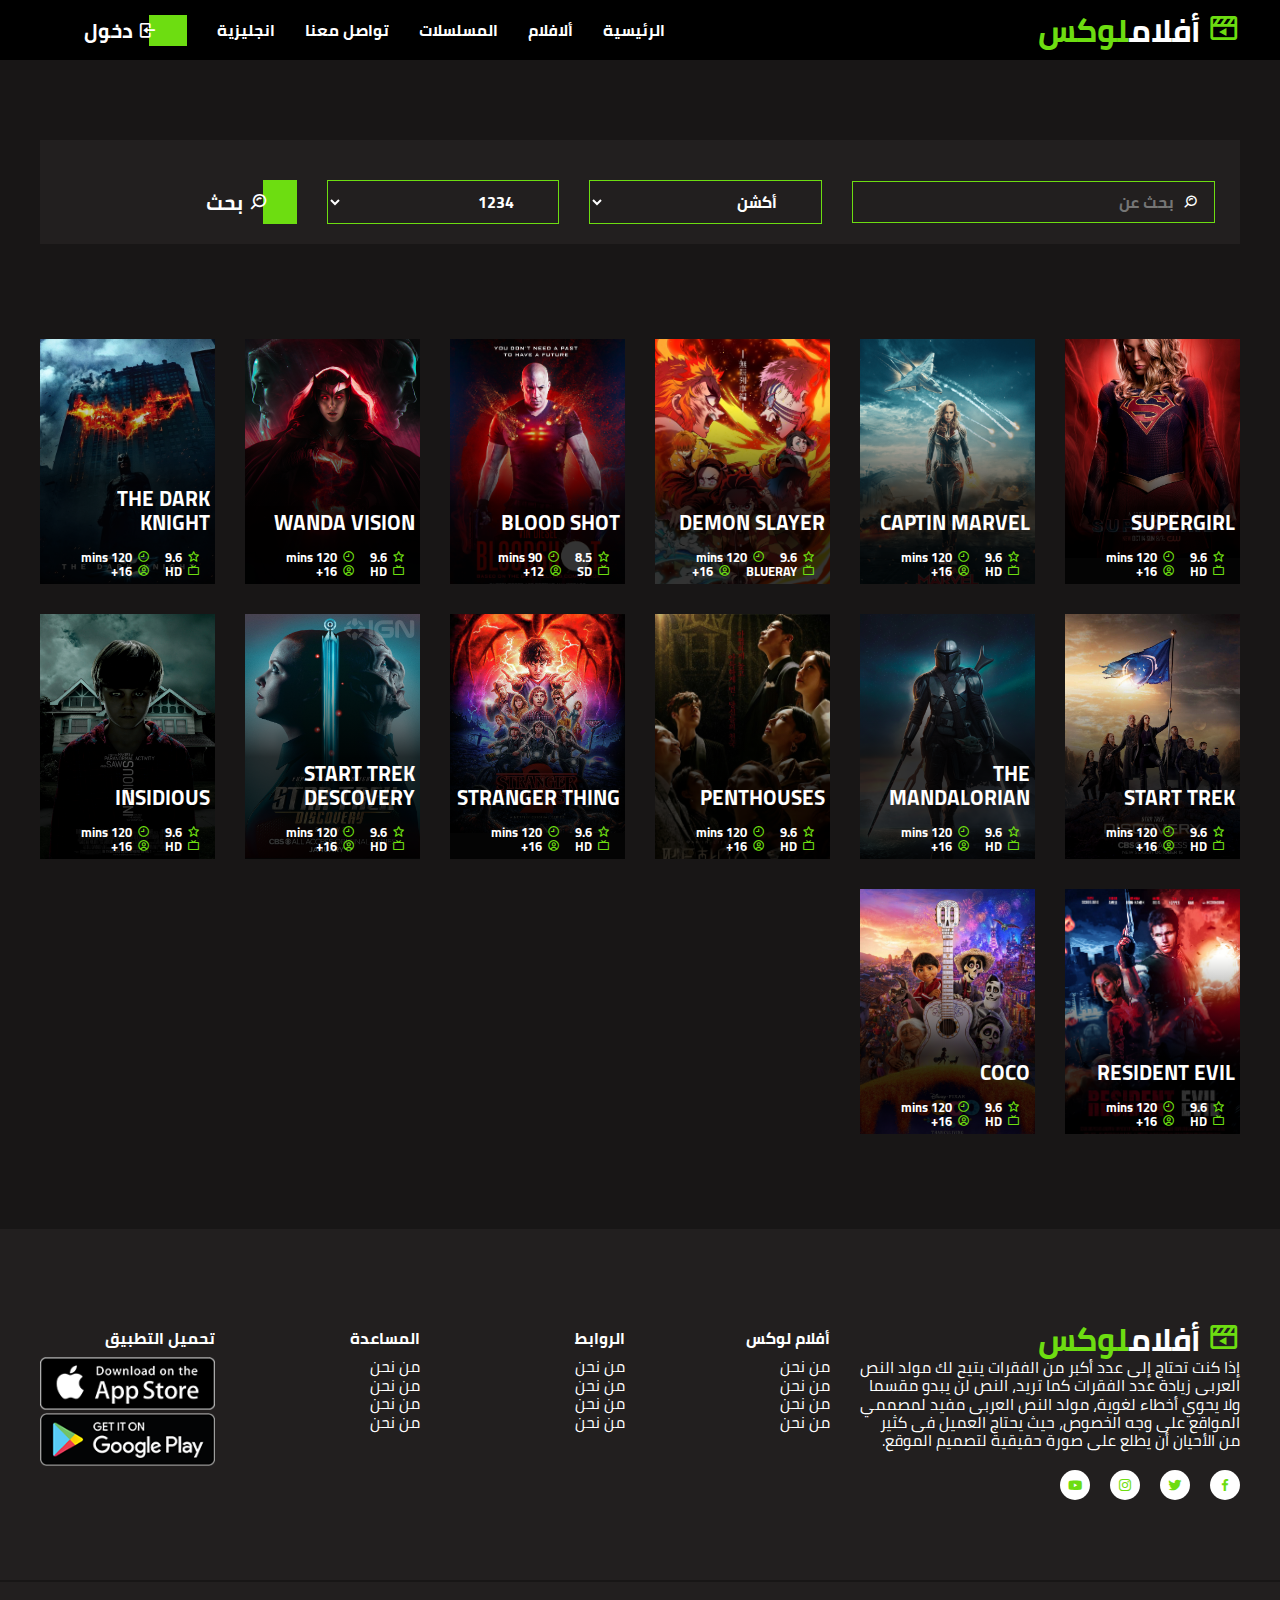
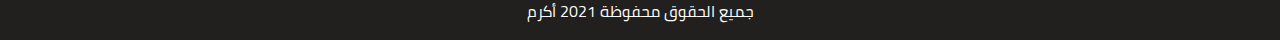
<file: rtl/searchMovies.html>
<!DOCTYPE html>
<html lang="ar">
<head>
    <meta charset="UTF-8">
    <meta http-equiv="X-UA-Compatible" content="IE=edge">
    <meta name="viewport" content="width=device-width, initial-scale=1.0">
    <title>MOVIESLOX</title>
    <!-- css include -->
        <!-- normalize  -->
        <link rel="stylesheet" href="../css/normalize.css">
        <!-- end normalize  -->
        <!-- fonts  -->
        <link rel="stylesheet" href="../css/fonts.css">
        <!-- end fonts  -->
        <link rel="stylesheet" href="../css/bootstrap-grid.min.css">
        <!-- box icons  -->
        <link href='https://unpkg.com/boxicons@2.0.7/css/boxicons.min.css' rel='stylesheet'>
        <!-- end box icons  -->
        <!-- owl carousel  -->
        <link rel="stylesheet" href="https://cdnjs.cloudflare.com/ajax/libs/OwlCarousel2/2.3.4/assets/owl.carousel.min.css"
         integrity="sha512-tS3S5qG0BlhnQROyJXvNjeEM4UpMXHrQfTGmbQ1gKmelCxlSEBUaxhRBj/EFTzpbP4RVSrpEikbmdJobCvhE3g=="
          crossorigin="anonymous" />
        <!-- end owl carousel  -->
        <!-- main  -->
        <link rel="stylesheet" href="../css/main.css">
        <!-- end main  -->
        <!-- rtl  -->
        <link rel="stylesheet" href="../css/rtl.css">
        <!-- end rtl  -->
    <!-- end css include  -->
  
</head>
<body>
    <!-- nav  -->
    <div class="nav-wrapper">
        <div class="container">
            <div class="nav">
                <!-- logo  -->
                <a href="#" class="logo">
                    <i class='bx bx-movie-play flip-rtl  bx-tada main-color'></i>
                    <span>أفلام</span><span class="main-color">لوكس</span>
                </a>
                <!-- end logo  -->
                <!-- menu  -->
                <ul class="nav-menu" id="nav-menu">
                    <li><a  class="c-n-item" href="#Home">الرئيسية</a></li>
                    <li>
                        <a class="c-n-item" href="#Genre">ألافلام</a>
                        <div class="c-n-i-dropDown">
                            <a href="#" class="list-group-item">اكشن</a>
                            <a href="#" class="list-group-item">اكشن</a>
                            <a href="#" class="list-group-item">اكشن</a>
                            <a href="#" class="list-group-item">اكشن</a>
                            <a href="#" class="list-group-item">اكشن</a>
                   
                        </div>
                    </li>
                    <li><a  class="c-n-item" href="#Movies">المسلسلات</a></li>
                    <li><a  class="c-n-item" href="#Series">تواصل معنا</a></li>
                    <li><a  class="c-n-item" href="../index.html">انجليزية</a></li>
                    <li>
                        <a  href="#Singin" class="btn btn-hover c-n-item">
                            <i class='bx bx-log-in flip-rtl' ></i>
                            <span>دخول</span>
                        </a>
                    </li>
                </ul>
                <!-- end menu  -->
                <!-- mobile menu toggle  -->
                <div class="hamburger-menu" id="hamburger-menu">
                    <div class="hamburger"></div>
                </div>
                <!-- end mobile menu toggle  -->
            </div>
        </div>
    </div>
    <!-- end nav  -->
    <!-- search bar section  -->
    <div class="section">
        <div class="container">
            <div class="search-bar">
                <form action="#" id="search-form"></form>
                <div class="col-sm-12 col-md-4">
                    <div class="search-field">
                        <i class='bx bx-search-alt'></i>
                        <input type="text" name="text" placeholder="بحث عن"  form="search-form">
                    </div>
                </div>
                <div class="col-sm-12 col-md-8">
                    <div class="row">
                        <div class="col-xs-12 col-sm-4">
                            <div class="type-field">
                                <select name="type" form="search-form"  >
                                    <option value="A">أكشن</option>
                                    <option value="A">خيال علمي</option>
                                    <option value="A">دراما</option>
                                    <option value="A">كوميدي</option>
                                    <option value="A">جريمة</option>
                                </select>
                            </div>
                        </div>
                        <div class="col-xs-12 col-sm-4">
                            <div class="year-field">
                                <select name="year"  form="search-form" >
                                    <option value="A">1234</option>
                                    <option value="A">3232</option>
                                    <option value="A">1999</option>
                                    <option value="A">2012</option>
                                    <option value="A">2143</option>
                                </select>
                            </div>
                        </div>
                        <div class="col-xs-12 col-sm-4">
                            <div class="submit-field btn btn-hover">
                                <i class='bx bx-search-alt flip-rtl'></i>
                                <input type="submit"   form="search-form" value="بحث">
                            </div>
                        </div>
                    </div>
                </div>
            </div>
        </div>
    </div>
    <!-- end search bar section -->
    <!-- search result section  -->
    <div class="section">
        <div class="container">
            <div class="row movies-search-result">

                <!-- movie item  -->
                <div class="col-6 col-xl-2 col-md-3 col-sm-6">
                    <div class="movie-item">
                        <a href="movie.html">
                            <img src="../images/series/supergirl.jpg" alt="">
                            <div class="movie-item-content">
                                <div class="movie-item-title">
                                    supergirl
                                </div>
                                <div class="item-content-infos ">
                                    <div class="item-content-info  rating">
                                        <i class="bx bx-star flip-rtl"></i>
                                        <span>9.6</span>
                                    </div>
                                    <div class="item-content-info time">
                                        <i class="bx bx-time flip-rtl"></i>
                                        <span>120 mins</span>
                                    </div>
                                    <div class="item-content-info resolution">
                                        <i class='bx bx-tv flip-rtl'></i>
                                        <span>hd</span>
                                    </div>
                                    <div class="item-content-info age-restriction">
                                        <i class='bx bx-user-circle flip-rtl'></i>
                                        <span>16+</span>
                                    </div>
                                </div>
                    
                            </div>
                        </a>
                    </div>
                </div>
                <!-- end movie item  -->
                <!-- movie item  -->
                <div class="col-6 col-xl-2 col-md-3 col-sm-6">
                    <div class="movie-item">
                        <a href="movie.html">
                            <img src="../images/movies/captain-marvel.png" alt="">
                            <div class="movie-item-content">
                                <div class="movie-item-title">
                                    captin marvel
                                </div>
                                <div class="item-content-infos ">
                                    <div class="item-content-info  rating">
                                        <i class="bx bx-star flip-rtl"></i>
                                        <span>9.6</span>
                                    </div>
                                    <div class="item-content-info time">
                                        <i class="bx bx-time flip-rtl"></i>
                                        <span>120 mins</span>
                                    </div>
                                    <div class="item-content-info resolution">
                                        <i class='bx bx-tv flip-rtl'></i>
                                        <span>hd</span>
                                    </div>
                                    <div class="item-content-info age-restriction">
                                        <i class='bx bx-user-circle flip-rtl'></i>
                                        <span>16+</span>
                                    </div>
                                </div>
                            </div>
                        </a>
                    </div>
                </div>
                <!-- end movie item  -->
                <!-- movie item  -->
                <div class="col-6 col-xl-2 col-md-3 col-sm-6">
                    <div class="movie-item">
                        <a href="movie.html">
                            <img src="../images/cartoons/demon-slayer.jpg" alt="">
                            <div class="movie-item-content">
                                <div class="movie-item-title">
                                    demon slayer
                                </div>
                                <div class="item-content-infos ">
                                    <div class="item-content-info  rating">
                                        <i class="bx bx-star flip-rtl"></i>
                                        <span>9.6</span>
                                    </div>
                                    <div class="item-content-info time">
                                        <i class="bx bx-time flip-rtl"></i>
                                        <span>120 mins</span>
                                    </div>
                                    <div class="item-content-info resolution">
                                        <i class='bx bx-tv flip-rtl'></i>
                                        <span>blueray</span>
                                    </div>
                                    <div class="item-content-info age-restriction">
                                        <i class='bx bx-user-circle flip-rtl'></i>
                                        <span>16+</span>
                                    </div>
                                </div>
        
                            </div>
                        </a>
                    </div>
                </div>
                <!-- end movie item  -->
                <!-- movie item  -->
                <div class="col-6 col-xl-2 col-md-3 col-sm-6">
                    <div class="movie-item">
                        <a href="movie.html">
                            <img src="../images/movies/blood-shot.jpg" alt="">
                            <div class="movie-item-content">
                                <div class="movie-item-title">
                                    blood shot
                                </div>
                                <div class="item-content-infos ">
                                    <div class="item-content-info  rating">
                                        <i class="bx bx-star flip-rtl"></i>
                                        <span>8.5</span>
                                    </div>
                                    <div class="item-content-info time">
                                        <i class="bx bx-time flip-rtl"></i>
                                        <span>90 mins</span>
                                    </div>
                                    <div class="item-content-info resolution">
                                        <i class='bx bx-tv flip-rtl'></i>
                                        <span>sd</span>
                                    </div>
                                    <div class="item-content-info age-restriction">
                                        <i class='bx bx-user-circle flip-rtl'></i>
                                        <span>12+</span>
                                    </div>
                                </div>
        
                            </div>
                        </a>
                    </div>
                </div>
                <!-- end movie item  -->
                <!-- movie item  -->
                <div class="col-6 col-xl-2 col-md-3 col-sm-6">
                    <div class="movie-item">
                        <a href="movie.html">
                            <img src="../images/series/wanda.png" alt="">
                            <div class="movie-item-content">
                                <div class="movie-item-title">
                                    wanda vision
                                </div>
                                <div class="item-content-infos ">
                                    <div class="item-content-info  rating">
                                        <i class="bx bx-star flip-rtl"></i>
                                        <span>9.6</span>
                                    </div>
                                    <div class="item-content-info time">
                                        <i class="bx bx-time flip-rtl"></i>
                                        <span>120 mins</span>
                                    </div>
                                    <div class="item-content-info resolution">
                                        <i class='bx bx-tv flip-rtl'></i>
                                        <span>hd</span>
                                    </div>
                                    <div class="item-content-info age-restriction">
                                        <i class='bx bx-user-circle flip-rtl'></i>
                                        <span>16+</span>
                                    </div>
                                </div>
        
                            </div>
                        </a>
                    </div>
                </div>
                <!-- end movie item  -->
                <!-- movie item  -->
                <div class="col-6 col-xl-2 col-md-3 col-sm-6">
                    <div class="movie-item">
                        <a href="movie.html">
                            <img src="../images/movies/bat-man.jpg" alt="">
                            <div class="movie-item-content">
                                <div class="movie-item-title">
                                    the dark knight
                                </div>
                                <div class="item-content-infos ">
                                    <div class="item-content-info  rating">
                                        <i class="bx bx-star flip-rtl"></i>
                                        <span>9.6</span>
                                    </div>
                                    <div class="item-content-info time">
                                        <i class="bx bx-time flip-rtl"></i>
                                        <span>120 mins</span>
                                    </div>
                                    <div class="item-content-info resolution">
                                        <i class='bx bx-tv flip-rtl'></i>
                                        <span>hd</span>
                                    </div>
                                    <div class="item-content-info age-restriction">
                                        <i class='bx bx-user-circle flip-rtl'></i>
                                        <span>16+</span>
                                    </div>
                                </div>
        
                            </div>
                        </a>
                    </div>
                </div>
                <!-- end movie item  -->
                <!-- movie item  -->
                <div class="col-6 col-xl-2 col-md-3 col-sm-6">
                    <div class="movie-item">
                        <a href="movie.html">
                            <img src="../images/series/start-trek.jpeg" alt="">
                            <div class="movie-item-content">
                                <div class="movie-item-title">
                                    start trek
                                </div>
                                <div class="item-content-infos ">
                                    <div class="item-content-info  rating">
                                        <i class="bx bx-star flip-rtl"></i>
                                        <span>9.6</span>
                                    </div>
                                    <div class="item-content-info time">
                                        <i class="bx bx-time flip-rtl"></i>
                                        <span>120 mins</span>
                                    </div>
                                    <div class="item-content-info resolution">
                                        <i class='bx bx-tv flip-rtl'></i>
                                        <span>hd</span>
                                    </div>
                                    <div class="item-content-info age-restriction">
                                        <i class='bx bx-user-circle flip-rtl'></i>
                                        <span>16+</span>
                                    </div>
                                </div>
        
                            </div>
                        </a>
                    </div>
                </div>
                <!-- end movie item  -->
                <!-- movie item  -->
                <div class="col-6 col-xl-2 col-md-3 col-sm-6">
                    <div class="movie-item">
                        <a href="movie.html">
                            <img src="../images/series/mandalorian.jpg" alt="">
                            <div class="movie-item-content">
                                <div class="movie-item-title">
                                    the mandalorian
                                </div>
                                <div class="item-content-infos ">
                                    <div class="item-content-info  rating">
                                        <i class="bx bx-star flip-rtl"></i>
                                        <span>9.6</span>
                                    </div>
                                    <div class="item-content-info time">
                                        <i class="bx bx-time flip-rtl"></i>
                                        <span>120 mins</span>
                                    </div>
                                    <div class="item-content-info resolution">
                                        <i class='bx bx-tv flip-rtl'></i>
                                        <span>hd</span>
                                    </div>
                                    <div class="item-content-info age-restriction">
                                        <i class='bx bx-user-circle flip-rtl'></i>
                                        <span>16+</span>
                                    </div>
                                </div>
                            </div>
                        </a>
                    </div>
                </div>
                <!-- end movie item  -->
                <!-- movie item  -->
                <div class="col-6 col-xl-2 col-md-3 col-sm-6">
                    <div class="movie-item">
                        <a href="movie.html">
                            <img src="../images/series/penthouses.jpg" alt="">
                            <div class="movie-item-content">
                                <div class="movie-item-title">
                                    penthouses
                                </div>
                                <div class="item-content-infos ">
                                    <div class="item-content-info  rating">
                                        <i class="bx bx-star flip-rtl"></i>
                                        <span>9.6</span>
                                    </div>
                                    <div class="item-content-info time">
                                        <i class="bx bx-time flip-rtl"></i>
                                        <span>120 mins</span>
                                    </div>
                                    <div class="item-content-info resolution">
                                        <i class='bx bx-tv flip-rtl'></i>
                                        <span>hd</span>
                                    </div>
                                    <div class="item-content-info age-restriction">
                                        <i class='bx bx-user-circle flip-rtl'></i>
                                        <span>16+</span>
                                    </div>
                                </div>
                            </div>
                        </a>
                    </div>
                </div>
                <!-- end movie item  -->
                <!-- movie item  -->
                <div class="col-6 col-xl-2 col-md-3 col-sm-6">
                    <div class="movie-item">
                        <a href="movie.html">
                            <img src="../images/series/stranger-thing.jpg" alt="">
                            <div class="movie-item-content">
                                <div class="movie-item-title">
                                    stranger thing
                                </div>
                                <div class="item-content-infos ">
                                    <div class="item-content-info  rating">
                                        <i class="bx bx-star flip-rtl"></i>
                                        <span>9.6</span>
                                    </div>
                                    <div class="item-content-info time">
                                        <i class="bx bx-time flip-rtl"></i>
                                        <span>120 mins</span>
                                    </div>
                                    <div class="item-content-info resolution">
                                        <i class='bx bx-tv flip-rtl'></i>
                                        <span>hd</span>
                                    </div>
                                    <div class="item-content-info age-restriction">
                                        <i class='bx bx-user-circle flip-rtl'></i>
                                        <span>16+</span>
                                    </div>
                                </div>
                            </div>
                        </a>
                    </div>
                </div>
                <!-- end movie item  -->
                <!-- movie item  -->
                <div class="col-6 col-xl-2 col-md-3 col-sm-6">
                    <div class="movie-item">
                        <a href="movie.html">
                            <img src="../images/series/star-trek.jpg" alt="">
                            <div class="movie-item-content">
                                <div class="movie-item-title">
                                    start trek descovery
                                </div>
                                <div class="item-content-infos ">
                                    <div class="item-content-info  rating">
                                        <i class="bx bx-star flip-rtl"></i>
                                        <span>9.6</span>
                                    </div>
                                    <div class="item-content-info time">
                                        <i class="bx bx-time flip-rtl"></i>
                                        <span>120 mins</span>
                                    </div>
                                    <div class="item-content-info resolution">
                                        <i class='bx bx-tv flip-rtl'></i>
                                        <span>hd</span>
                                    </div>
                                    <div class="item-content-info age-restriction">
                                        <i class='bx bx-user-circle flip-rtl'></i>
                                        <span>16+</span>
                                    </div>
                                </div>
                            </div>
                        </a>
                    </div>
                </div>
                <!-- end movie item  -->
                <!-- movie item  -->
                <div class="col-6 col-xl-2 col-md-3 col-sm-6">
                    <div class="movie-item">
                        <a href="movie.html">
                            <img src="../images/movies/insidious.jpg" alt="">
                            <div class="movie-item-content">
                                <div class="movie-item-title">
                                    insidious
                                </div>
                                <div class="item-content-infos ">
                                    <div class="item-content-info  rating">
                                        <i class="bx bx-star flip-rtl"></i>
                                        <span>9.6</span>
                                    </div>
                                    <div class="item-content-info time">
                                        <i class="bx bx-time flip-rtl"></i>
                                        <span>120 mins</span>
                                    </div>
                                    <div class="item-content-info resolution">
                                        <i class='bx bx-tv flip-rtl'></i>
                                        <span>hd</span>
                                    </div>
                                    <div class="item-content-info age-restriction">
                                        <i class='bx bx-user-circle flip-rtl'></i>
                                        <span>16+</span>
                                    </div>
                                </div>
                            </div>
                        </a>
                    </div>
                </div>
                <!-- end movie item  -->
                <!-- movie item  -->
                <div class="col-6 col-xl-2 col-md-3 col-sm-6">
                    <div class="movie-item">
                        <a href="movie.html">
                            <img src="../images/movies/resident-evil.jpg" alt="">
                            <div class="movie-item-content">
                                <div class="movie-item-title">
                                    resident evil
                                </div>
                                <div class="item-content-infos ">
                                    <div class="item-content-info  rating">
                                        <i class="bx bx-star flip-rtl"></i>
                                        <span>9.6</span>
                                    </div>
                                    <div class="item-content-info time">
                                        <i class="bx bx-time flip-rtl"></i>
                                        <span>120 mins</span>
                                    </div>
                                    <div class="item-content-info resolution">
                                        <i class='bx bx-tv flip-rtl'></i>
                                        <span>hd</span>
                                    </div>
                                    <div class="item-content-info age-restriction">
                                        <i class='bx bx-user-circle flip-rtl'></i>
                                        <span>16+</span>
                                    </div>
                                </div>
                            </div>
                        </a>
                    </div>
                </div>
                <!-- end movie item  -->
                <!-- movie item  -->
                <div class="col-6 col-xl-2 col-md-3 col-sm-6">
                    <div class="movie-item">
                        <a href="movie.html">
                            <img src="../images/cartoons/coco.jpg" alt="">
                            <div class="movie-item-content">
                                <div class="movie-item-title">
                                    coco
                                </div>
                                <div class="item-content-infos ">
                                    <div class="item-content-info  rating">
                                        <i class="bx bx-star flip-rtl"></i>
                                        <span>9.6</span>
                                    </div>
                                    <div class="item-content-info time">
                                        <i class="bx bx-time flip-rtl"></i>
                                        <span>120 mins</span>
                                    </div>
                                    <div class="item-content-info resolution">
                                        <i class='bx bx-tv flip-rtl'></i>
                                        <span>hd</span>
                                    </div>
                                    <div class="item-content-info age-restriction">
                                        <i class='bx bx-user-circle flip-rtl'></i>
                                        <span>16+</span>
                                    </div>
                                </div>
                            </div>
                        </a>
                    </div>
                </div>
                <!-- end movie item  -->
            </div>
        </div>
    </div>
    <!-- end search result section -->
    <!-- footer section  -->
    <footer class="section">
        <div class="container">
            <div class="row">
                <div class="col-lg-4 col-md-6 col-sm-12">
                    <div class="content">
                        <!-- logo  -->
                        <a href="#" class="logo">
                            <i class='bx bx-movie-play flip-rtl  bx-tada main-color'></i>
                            <span>أفلام</span><span class="main-color">لوكس</span>
                        </a>
                        <!-- end logo  -->
                        <p>
                            إذا كنت تحتاج إلى عدد أكبر من الفقرات يتيح لك مولد النص العربى زيادة عدد الفقرات كما تريد، 
                            النص لن يبدو مقسما ولا يحوي أخطاء لغوية، مولد النص العربى مفيد لمصممي المواقع على وجه الخصوص، 
                            حيث يحتاج العميل فى كثير من الأحيان أن يطلع على صورة حقيقية لتصميم الموقع.
                        </p>
                        <div class="social-list">
                            <a href="#" class="social-item">
                                <i class="bx bxl-facebook "></i>
                            </a>
                            <a href="#" class="social-item">
                                <i class="bx bxl-twitter "></i>
                            </a>
                            <a href="#" class="social-item">
                                <i class="bx bxl-instagram "></i>
                            </a>
                            <a href="#" class="social-item">
                                <i class="bx bxl-youtube "></i>
                            </a>
                        </div>
                    </div>
                </div>
                <div class="col-lg-8 col-md-6 col-sm-12">
                    <div class="row">
                        <div class="col-lg-3 col-md-6 col-sm-12">
                            <div class="content">
                                <div class="wedget-title">أفلام لوكس</div>
                                <ul class="wedget-menu">
                                    <li><a href="#">من نحن</a></li>
                                    <li><a href="#">من نحن</a></li>
                                    <li><a href="#">من نحن</a></li>
                                    <li><a href="#">من نحن</a></li>
                                </ul>
                            </div>
                        </div>
                        <div class="col-lg-3 col-md-6 col-sm-12">
                            <div class="content">
                                <div class="wedget-title">الروابط</div>
                                <ul class="wedget-menu">
                                    <li><a href="#">من نحن</a></li>
                                    <li><a href="#">من نحن</a></li>
                                    <li><a href="#">من نحن</a></li>
                                    <li><a href="#">من نحن</a></li>
                                </ul>
                            </div>
                        </div>
                        <div class="col-lg-3 col-md-6 col-sm-12">
                            <div class="content">
                                <div class="wedget-title">المساعدة</div>
                                <ul class="wedget-menu">
                                    <li><a href="#">من نحن</a></li>
                                    <li><a href="#">من نحن</a></li>
                                    <li><a href="#">من نحن</a></li>
                                    <li><a href="#">من نحن</a></li>
                                </ul>
                            </div>
                        </div>
                        <div class="col-lg-3 col-md-6 col-sm-12">
                            <div class="content">
                                <div class="wedget-title">تحميل التطبيق</div>
                                <ul class="wedget-menu">
                                    <li><a href="#"><img src="../images/app-store.png" alt=""></a></li>
                                    <li><a href="#"><img src="../images/google-play.png" alt=""></a></li>
                                </ul>
                            </div>
                        </div>
                    </div>
                </div>

            </div>
        </div>

    </footer>
    <!-- end footer section  -->
    <!-- copyright section  -->
    <div class="copyright">
        جميع الحقوق محفوظة 2021 <a href="https://github.com/1akram" target="_blank" >أكرم</a>
    </div>
    <!-- end copyright section  -->
 


 








    <!-- js include  -->
        <!-- jquery  -->
        <script src="../js/jQuery/jquery-3.6.0.min.js"></script>
        <!-- end jquery  -->
        <!-- owl carousel  -->
        <script src="https://cdnjs.cloudflare.com/ajax/libs/OwlCarousel2/2.3.4/owl.carousel.min.js"
         integrity="sha512-bPs7Ae6pVvhOSiIcyUClR7/q2OAsRiovw4vAkX+zJbw3ShAeeqezq50RIIcIURq7Oa20rW2n2q+fyXBNcU9lrw=="
         crossorigin="anonymous"></script>
        <!-- end owl carousel  -->
        <!-- main  -->
        <script src="../js/main.js"></script>
        <!-- end main  -->
        <!-- rtl  -->
        <script src="../js/rtl.js"></script>
        <!-- end rtl  -->
    <!-- end js include  -->
</body>
</html>
</file>
<file: css/fonts.css>
@font-face {
    font-family: "cairo";
    src: url("../fonts/Cairo/Cairo-Regular.ttf");
    font-weight: 400;
}
@font-face {
    font-family: "cairo";
    src: url("../fonts/Cairo/Cairo-Light.ttf");
    font-weight: 300;
}
@font-face {
    font-family: "cairo";
    src: url("../fonts/Cairo/Cairo-Bold.ttf");
    font-weight: 700;
}
</file>
<file: css/main.css>
:root{
    --main-color:#6ddd11;
    --body-bg:#181616;
    --box-bg:#221f1f;
    --text-color:#fff;
    --nav-wrapper-bg-color:#000;
    --btn-color:#fff;

    --space-top:30px;
    --hamburger-menu-size:30px;
    --nav-height:60px;
}
*{
    padding: 0;
    margin: 0;
    box-sizing: border-box;
}
html{
    font-size: 20px;
}
body{
    font-family: "cairo",sans-serif;
    background-color: var(--body-bg);
    color: var(--text-color);
    padding-top: var(--nav-height);
}
a{
    text-decoration: none;
}
img{
    max-width:100%;
}
.main-color{
    color:var(--main-color);
}
.container{
    max-width: 1920px;
    padding: 0 40px;
    margin: auto;
}
.overlay{
    position:absolute;
    top: 0;
    right: 0;
    bottom: 0;
    left: 0;
    background-color: rgb(0, 0, 0,0.5);
}
.nav-wrapper{
    position:fixed;
    top:0;
    left: 0;
    width: 100%;
    z-index: 99;
    background-color: var(--nav-wrapper-bg-color);

}
.nav{
    display: flex;
    align-content: center;
    justify-content: space-between;
    color: var(--text-color);
    height:var(--nav-height);
    text-transform: capitalize ;
}
.nav a{
    color:var(--text-color);
   
}
.logo{
    font-size: 2rem;
    font-weight: bold;
    margin: auto 0;
}
.nav-menu{
    display: flex;
    align-items: center;
    list-style-type: none;
    padding:0 20px;
}
.nav-menu li~li{
    margin-left: 30px;
}
.nav-menu a{
    text-transform: uppercase;
    font-weight: bold;
}
.nav-menu a:hover{
    color: var(--main-color);
}


.c-n-i-dropDown{
    overflow-y: auto;
    background-color: var(--box-bg);
    position: absolute;
    visibility: hidden;
    opacity: 0;
    transform: translateY(100px);
    transition: 0.5s linear;
    border-top: 4px solid var(--main-color);
    border-bottom: .5px solid rgba(0, 0, 0, 0.200);
    max-height: 320px;
    min-width: 200px;
    
}

.c-n-i-dropDown::before{
    top: 0;
    left: 10%; 
    border: solid #fff0;
    content: ""; 
    height: 0px;
    width: 0px;
    position: absolute;
    pointer-events: none;
    border-bottom-color: var(--main-color);
    border-width: 8px;
    transform: rotate(180deg);

}
.c-n-item:hover + .c-n-i-dropDown,.c-n-i-dropDown:hover{
    visibility: visible;
    opacity: 1;
    transform: translateY(20px);
}
.list-group-item{
    position: relative;
    display: block;
    padding: .75rem 1.25rem;
    margin-bottom: -1px;
    border: 1px solid rgba(0,0,0,.125);
}

.nav-menu a.btn:hover,a.logo:hover,a{
    color:unset;
}
.btn{
    color:var(--btn-color);
    padding: .25rem 1.5rem;
    text-transform: uppercase;
    font-size:1.25rem;
    font-weight: bold;
    display: inline-flex;
    position: relative;
    align-items: center;
}
.btn span,.btn i{
    z-index: 1;
}
.btn i{
    margin:auto 5px;
}
.btn-hover::before{
    content: "";
    position: absolute;
    top: 0;
    left:0;
    z-index: 1;
    width: 30%;
    height: 100%;
    background-color: var(--main-color);
    transition: .3s ease-in-out;
}
.btn-hover:hover::before,.btn.active::before{
    width: 100%;
}
.hamburger-menu{
    display:none;
    height: var(--hamburger-menu-size);
    width: var(--hamburger-menu-size);
    cursor: pointer;
    z-index: 100;
    position: relative;
    align-items: center;
    margin: auto 0;

}
.hamburger{
    position: relative;
}
.hamburger,
.hamburger::before,
.hamburger::after{
    width: var(--hamburger-menu-size);
    height: 3px;
    background-color: var(--text-color);
    border-radius: .5rem;
    transition: .25s;
}
.hamburger::before,
.hamburger::after{
    content: "";
    position:absolute;
    transition: 0.5s;
}
.hamburger::before{
    top: -10px;
}
.hamburger::after{
    bottom: -10px;
}
.hamburger-menu.active .hamburger::before{
    transform-origin: top left;
    transform:rotate(45deg);
    left: 6px;

}
.hamburger-menu.active .hamburger::after{
    transform-origin: bottom left;
    transform:rotate(-45deg);
    left: 6px;
    
}
.hamburger-menu.active .hamburger{
    background-color: transparent; 
}

.slide-item{
    padding-top: 40%;
    position: relative;
    overflow: hidden;
}
.slide-item img{
    width: 100%;
    position:absolute;
    top:0;
    left: 0;
    
}
.slide-item-content{
    position:absolute;
    top:0;
    left: 0;
    width: 100%;
    height: 100%;
    color: var(--text-color);
    display: flex;
}
.item-content-wrapper{
    padding-left: 5rem;
    width: 40%;
    background-color: rgb(0, 0, 0,0.8);
    display: flex;
    justify-content: center;
    flex-direction: column;
    position: relative;
}
.item-content-wrapper::before{
    content: "";
    position: absolute;
    top: 0;
    left: 100%;
    width: 50%;
    height: 100%;
    background:linear-gradient(to right,rgba(0,0,0,0.8),rgba(0,0,0,0));
}
.item-content-title{
    text-transform: capitalize;
    font-size: 3rem;
    line-height: 5rem;
    font-weight: bold;
}
.item-content-infos{
    display: flex;
    align-items: center;
    flex-wrap: wrap;
     
}
.item-content-info{
    margin: auto 5px;
    display: flex;
    align-items: center;
    font-size: 0.8rem;
    font-weight: 700;
}
.item-content-info i{
    color: var(--main-color);
    margin: 0 5px;
}
.item-content-info.resolution{
    text-transform: uppercase;
}
.item-content-description{
    font-weight: 300;
    line-height: 1.5rem;
}
.item-content-infos,.item-content-description,.item-action{
    margin-top: calc(var(--space-top) / 2)  ;
}
.carousel-nav-center{
    position: relative;
}
 
.carousel-nav-center .owl-nav button{
    position:absolute;
    top: 50%;
    transform: translateY(-50%);
}
.carousel-nav-center .owl-nav .owl-prev{
    position:absolute;
    left: 5px;
}
.carousel-nav-center .owl-nav .owl-next{
    position:absolute;
    right: 5px;
}
.carousel-nav-center .owl-nav button i{
    font-size: 3rem;
    color:var(--main-color);
}
.top-down{
    visibility: hidden;
    opacity: 0;
    transform: translateY(-50px);
    transition: 0.5s ease-in-out;
}
.delay-2{
    transition-delay: 0.2s;
}
.delay-4{
    transition-delay: 0.4s;
}
.delay-6{
    transition-delay: 0.6s;
}
.delay-8{
    transition-delay: 0.8s;
}

.owl-item.active .top-down{
    visibility: visible;
    opacity: 1;
    transform: translateY(0);
}
.movie-item{
    display: block;
    position: relative;
    overflow: hidden;
    padding-top: 140%;
    cursor: pointer;
}
.movie-item img,.movie-item-content{
    position:absolute;
    left: 0;
    width: 100%;
}
.movie-item img{
    top:0;
    transition: transform 0.3s linear;
}
.movie-item img:hover{
    transform: scale(1.2);
}
.movie-item-content {
    bottom: 0;
    padding: 5px;
    background-color: rgb(0, 0, 0,0.8);
}
.movie-item-content::before{
   content:"";
   position: absolute; 
   bottom: 100%;
   left: 0;
   width: 100%;
   height: 100px;
   background:linear-gradient(to top,rgba(0,0,0,0.8),rgba(0,0,0,0));
}
.movie-item-title{
    font-weight: 700;
    text-transform: uppercase;
    color:var(--text-color);
    font-size: 1.3rem ;
}

.section{
    padding-top: 80px;

}
.section-header{
    margin-bottom: 30px;
    padding-left: 20px;
    padding-right: 20px;
    text-transform: uppercase;
    font-size: 1.5rem;
    font-weight: 700;
    border-left: 4px solid var(--main-color);
    border-right: 4px solid var(--main-color);
    display: flex;
    align-items: center;
    flex-wrap: wrap;
}
.section-header a{
    margin-left: auto;
    transition: 0.3s linear;
}
.section-header a:hover,footer a:hover{
   color: var(--main-color); 
}
footer a.logo{
    margin-top: -0.5rem;
    display: block;
}


footer.section{
    margin-top: 80px;
    padding-bottom: 80px;
    position: relative;
    background-color: var(--box-bg);
}
.social-list{
    display: flex;
    align-items: center;
    margin-top: 20px;

}
.social-item{
    --size:30px;
    width: var(--size);
    height: var(--size);
    display:grid;
    place-items: center;
    border-radius: 50%;
    background-color: var(--text-color);
    color: var(--main-color);
     
}
.social-item:hover{
    background-color: var(--main-color);
    color: var(--text-color);
}
.social-item ~ .social-item{
  margin-left: 20px;
}

footer .content{
    margin-top: 20px;
}

.wedget-title{
    font-weight: bold;
    margin-bottom: 10px;
    text-transform: uppercase;
}
.wedget-menu{
    list-style-type: none;
}
.wedget-menu a{
    display: inline-block;
    transition: transform 0.2s ease-in-out;
}
.wedget-menu a:hover{
    transform: translateX(5px);
}
.copyright{
    padding: 20px;
    border-top: 2px solid var(--body-bg);
    background-color: var(--box-bg);
    text-align: center;
    text-transform: uppercase;
}
.copyright a:hover{
    color: var(--main-color);
}



.season-item{
    padding: 15px 0;
    width: 100%;
    text-align: center;
    justify-content: center;
    border-right: 3px solid var(--main-color);
    border-left: 3px solid var(--main-color);
    background-color: var(--box-bg);
 }


.watch-section{
    padding-bottom: 80px;
    background-color:  var(--box-bg);
    background-image: url(https://video.okanime.online/wp-content/themes/Original-v1/images/background-1.png);
    background-position: center center;
    background-repeat: no-repeat;
    background-size: cover;
    overflow: visible;
}
 .episodes .title {
     font-weight: bold;
     text-transform: uppercase;
 }
.episodes-list{
    height: 480px;
    overflow-x: auto;
    margin-bottom: 20px;
}
.episodes-list ul li a{
    position: relative;
    display: block;
    height: 60px;
    overflow: hidden;
    border-bottom: 1px solid var(--body-bg);
    transition: 0.3s linear;
}
.episodes-list ul li a:hover,
.episodes-list ul li a.active{
    border-bottom: 1px solid var(--main-color);
}
.episodes-list ul li a:hover .paly-icon,
.episodes-list ul li a.active .paly-icon{
    color: var(--main-color);
}
.episode-name{
    padding: 8px 0px 8px 100px;
    min-height: 60px;
    display: flex;
    align-items: center;
}

.episodes-list .episode-name{
    width: 100%;
    font-size: 14px;
}

.episodes-list .episode-number,.episodes-list .paly-icon{
    position: absolute;
    width: 40px;
    top:30px;
    transform: translateY(-50%);
    display:inline-flex;
    justify-content: center;

}
.episodes-list .episode-number{
    left: 40px;
}
.embed-servers{
    margin: 10px auto;
}
.server-link{
    padding: 10px 5px;
    display: inline-block;
    cursor: pointer;

}
.server-link.active,.server-link:hover{
    background-color: var(--main-color);
}
.embed-player{
    position: relative;
    padding-bottom: 55%;

}
.embed-player iframe{
    position: absolute;
    top:0;
    left: 0;
}
.embed-player .iframe-player{
    width: 100%;
    height: 100%;
}
.navigation{
    width: 100%;
}
.episodes-navigation{
    width: 100%;
    margin:20px auto;
    display:flex;
    align-items: center;

}
.episodes-navigation a:hover{
    color: var(--main-color);
}
   
.episodes-navigation a:last-child{
 margin-left: auto;
}



.movies-search-result > div{
    padding: 15px;
}

.search-bar{
   background-color: var(--box-bg);
   display: flex;
   flex-wrap: wrap;
   justify-content: center;
   align-items: center;
   padding: 20px 10px;
}
.search-bar input,
.search-bar select{
    width: 100%;
    height: 100%;
    color: var(--text-color);
    background-color: transparent;
    border:0.5px solid var(--main-color);
    display: inline-block;
    padding: 5px 40px;
    font-weight: bold;
    text-transform: uppercase;
}
.search-bar .col-xs-12.col-sm-4,
.search-bar .search-field{
    margin-top: 20px;
}
.search-bar input:hover,
.search-bar select:hover{
    cursor: pointer;
}
.search-bar .search-field i{

    position: absolute;
    top: 50%;
    left: 20px; 
    margin: auto 5px;
    transform: translate(-50%,-50%);
}
.search-bar .search-field{
    height: 100%;
    position: relative;
}




.search-bar .submit-field{
    height: 100%;

}
.submit-field input{
    z-index: 1;
    border: none;
    padding: unset;
} 
 
 


/* responsive  */
@media screen and (max-width:1280px) {
    html{
        font-size: 16px;
    }
   
}
@media screen and (max-width:1000px) {
    html{
        font-size: 12px;
    }
   
}
@media screen and ( max-width: 991px){
    .episodes-list .episode-name{
        font-size: 18px;
    }
    .reverse-col-md{
        flex-flow: column-reverse;
    }
    .episodes .title{
        font-size: 20px;
    }
    .episodes  {
        margin-top: 30px;
    }
}

@media screen and (max-width:850px) {
  
   
    .hamburger-menu {
        display: grid;
    }
    .nav-menu{
        position:absolute;
        top:100%;
        left: -120%;
        flex-direction: column;
        background-color: var(--nav-wrapper-bg-color);
        width: 80%;
        overflow-y: auto;
        height: calc(100vh - var(--nav-height));
        padding: 20px;
        transition: 0.5s ease-in-out;
    }
    .nav-menu li{
        margin: 10px 30px;
        text-align: center;
    }
    .c-n-i-dropDown::before {
        display:none;
    }
    .c-n-i-dropDown {
        background-color: unset;
        position: relative;
        visibility: unset;
        opacity: unset;
        transform: unset;
        transition: unset;
        max-height: unset;
        min-width: unset;
        margin-top: 10px;
    }
    .c-n-item:hover + .c-n-i-dropDown,.c-n-i-dropDown:hover{
        transform: unset;
    }
    .nav-menu.active{
        left: 0;
        
    }
    
    .item-content-wrapper{
        width: 100%;
        height: 100%;
        padding-bottom:20px;
        padding-right:5rem ;
        background-color: rgb(0, 0, 0,0.2);

    }
}

@media screen and (max-width:720px) {
  
    .slide-item{
        padding-top: unset;
    }
    .slide-item-content{
        position: relative;
    }
    .slide-item-content img{
        height: 100%;
    }
    .item-content-title{
        font-size: 2.5rem;
    }
 
}

@media screen and (max-width:361px) {
    :root{
        --nav-height: 80px;
    }
    .nav{
        flex-flow: column;
    }
    .hamburger-menu,.logo{
        margin: auto;
    }
    
    .nav-menu{
        width: 100%;
    }
    .item-content-title{
        font-size: 2rem;
    }
 
    .episodes-list .episode-name{
        font-size: unset;
    }
    
}
/* end responsive  */
</file>
<file: css/rtl.css>
html{
    direction: rtl;
    
}
 
.nav-menu li~li{
    margin-right: 30px;
    margin-left: 0px;
}
.c-n-i-dropDown::before{
    left: unset;
    right: 10%;
}
.btn-hover::before{
    left:unset;
    right: 0;
}
.hamburger-menu.active .hamburger::before{
    transform-origin: top right;
    transform:rotate(-45deg);
    right: 6px;

}
.hamburger-menu.active .hamburger::after{
    transform-origin: bottom right;
    transform:rotate(45deg);
    right: 6px;
    
}
.item-content-wrapper {
    padding-right: 5rem;
    padding-left: unset;
}
.item-content-wrapper::before {
    right: 100%;
    background: linear-gradient(to left,rgba(0,0,0,0.8),rgba(0,0,0,0));
}

.flip-rtl{
    transform: scaleX(-1) !important;
 }
.section-header a{
margin-right: auto;
margin-left: unset;
}
.social-item ~ .social-item{
    margin-left: unset;
    margin-right: 20px;
}
.wedget-menu a:hover {
    transform: translateX(-5px);
}

.episode-name {
 
    padding-right: 100px;
    padding-left: unset;
 
}
.episodes-list .episode-number {
    left: unset;
    right:40px;
}
.episodes-navigation a:last-child {
    margin-left: unset;
    margin-right: auto;
}
.search-bar .search-field i {
    left: unset;
    right:20px;
    margin: auto 5px;
    transform: translate(50%,-50%) scaleX(-1);
}
@media screen and (max-width:850px) {
    .nav-menu{
        right: -120%;
    }
    .nav-menu li{
        margin: 10px 30px !important;
    }
    .nav-menu.active{
        right: 0;
        
    }
   
}
</file>
